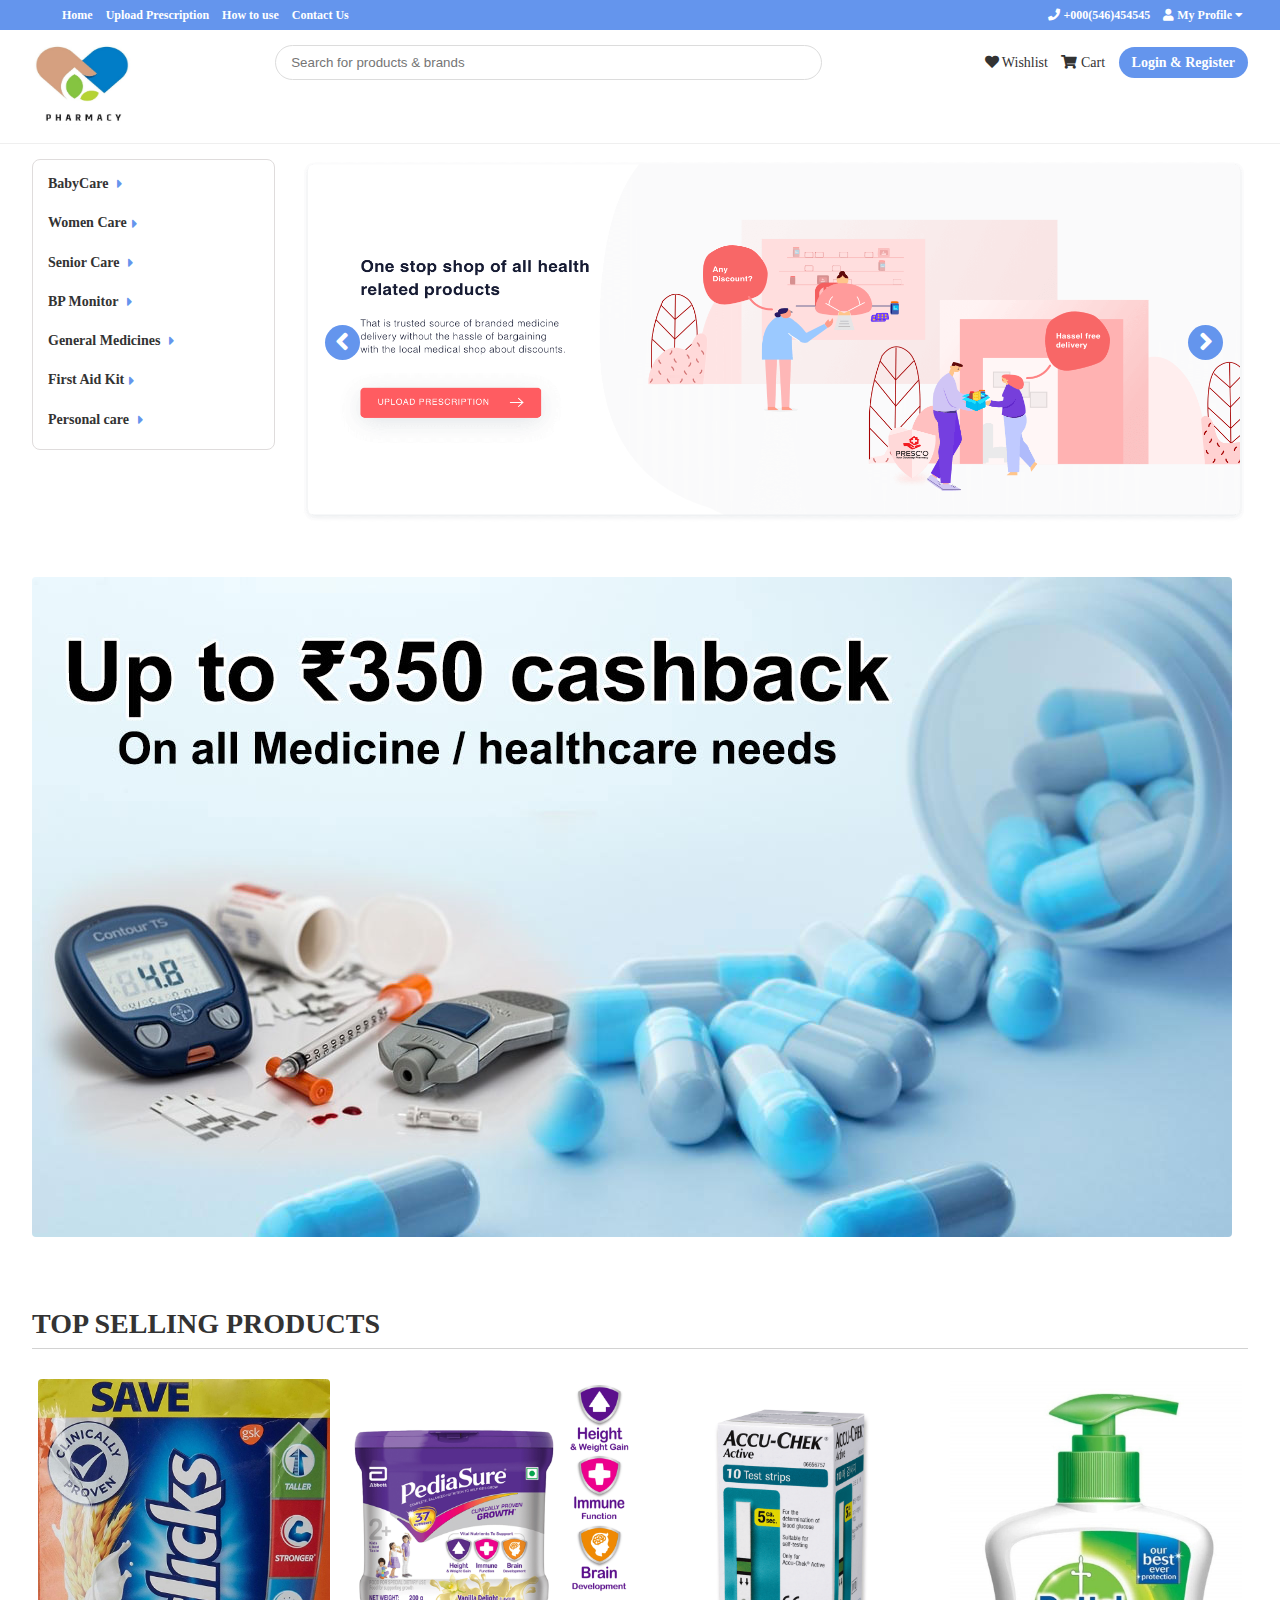
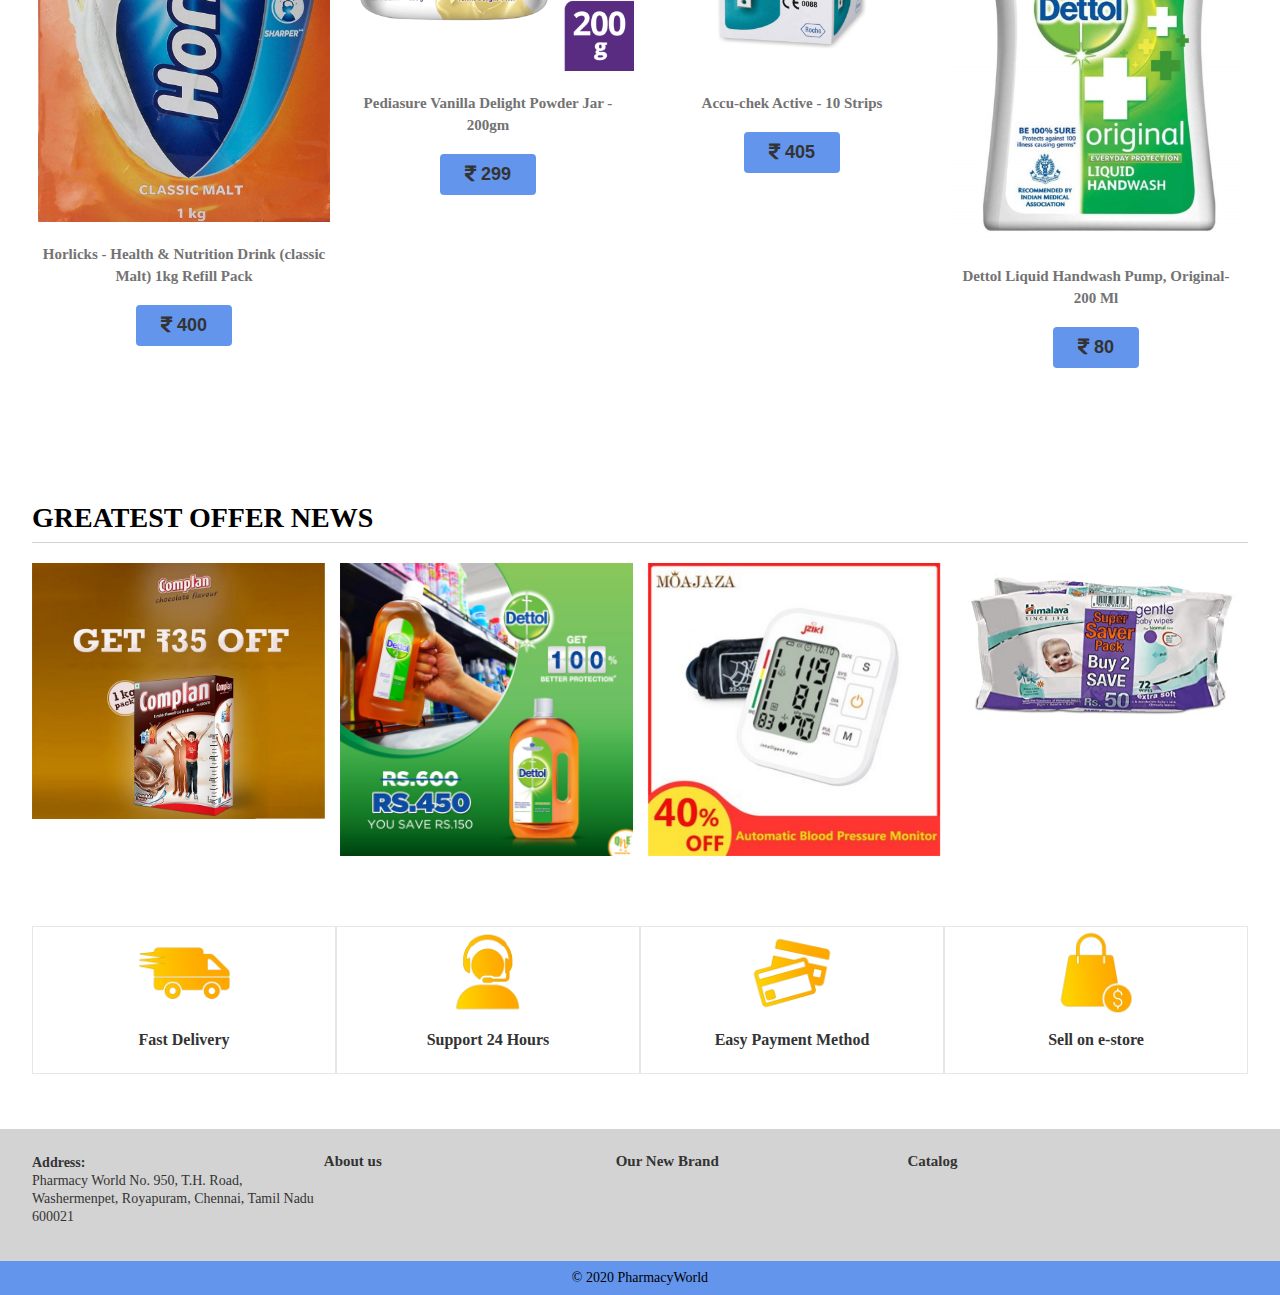
<file: index.html>
<!DOCTYPE html>
<html>
<head>
	<title>Online Pharmacy System</title>
	<!-- Font Awesome, Style -->
	<link rel="stylesheet" type="text/css" href="https://use.fontawesome.com/releases/v5.6.3/css/all.css">
	<link rel="stylesheet" type="text/css" href="css/style.css">
	<link rel="stylesheet" type="text/css" href="css/owl.carousel.min.css">
</head>
<body>
	<!-- Topbar Start -->
	<div class="topbar">
		<div class="container">

			<!-- Top Center -->
			<div class="topcenter">
				<ul>
					<li><a href="./index.html">Home</a></li>
					<li><a href="./upload.html">Upload Prescription</a></li>
					<li><a href="#">How to use</a></li>
					<li><a href="./contact.html">Contact Us</a></li>
				</ul>
			</div>

			<!-- Top Right -->
			<div class="topright">
				<ul>
					<li><a href="#"><i class="fas fa-phone"></i> +000(546)454545</a></li>
					<li><a href="#"><i class="fas fa-user"></i> My Profile <i class="fas fa-caret-down"></i></a>
						<ul class="myprofile-dropdown">
							<li><a href="#">My Order</a></li>
							<li><a href="#">My Wishlist</a></li>
						</ul>
					</li>
				</ul>
			</div>
		</div>
	</div>
	<!-- Topbar End -->

	
	<!-- Header Start -->
	<div class="header">
		<div class="container">
			<div class="logo">
				<img src="images/rsz_logo1.jpg" width="100" height="80">
			</div>
			<div class="searchbar">
				<form>
					<input type="search" class="searchField" placeholder="Search for products & brands">
				</form>
			</div>
			<div class="headerright">
				<ul>
					<li><a href="#"><i class="fas fa-heart"></i> Wishlist</a></li>
					<li><a href="#"><i class="fas fa-shopping-cart"></i> Cart</a></li>
					<li><a href="#" class="signBtn">Login & Register</a></li>
				</ul>
			</div>
		</div>
	</div>
	<!-- Header End -->

	
	<!-- Product Content Start -->
	<div class="productContent">
		<div class="container">
			<div class="productCategories">
				<ul>
					<li><a href="babycare.html">BabyCare <i class="fas fa-caret-right"></i></a>
					</li>
					<li><a href="womencare.html">Women Care<i class="fas fa-caret-right"></i></a>
					</li>
					<li><a href="seniorcare.html">Senior Care <i class="fas fa-caret-right"></i></a>
					</li>
					<li><a href="bp.html">BP Monitor <i class="fas fa-caret-right"></i></a></li>
					<li><a href="medicine.html">General Medicines <i class="fas fa-caret-right"></i></a></li>
					<li><a href="firstaid.html">First Aid Kit<i class="fas fa-caret-right"></i></a></h3>
					<li><a href="#">Personal care <i class="fas fa-caret-right"></i></a></li>
				</ul>
			</div>
		

			<!-- Slider Start -->
			<div class="productSlider">
				<div id="sliderShuffle" class="sliderInner">
					<img src="images/slider1.png" />
					<img src="images/slider2.jpg" />
					<img src="images/slider3.jpg" />
				</div>
				<div class="cycle-control">
					<span id="next"><i class="fas fa-angle-right"></i></span>
					<span id="prev"><i class="fas fa-angle-left"></i></span>
				</div>
			</div>
			<!-- Slider End -->
		</div>
	</div>
	<!-- Product Content End -->
	

	<!-- Banner Start -->
	<div class="banner">
		<div class="container">
			<img src="images/discount.jpg" alt="Banner">
		</div>
	</div>
	<!-- Banner End -->

	
	<!-- Product Area Start -->
	<div class="product-area">
		<div class="container">
			<h3>Top Selling Products</h3>

			<div class="col-3">
				<a href="#">
					<img src="images/horlicks-1.jpg" alt="">
					<div class="caption">
						<h4>Horlicks - Health & Nutrition Drink (classic Malt) 1kg Refill Pack</h4>
						<button class="price"><i class="fas fa-rupee-sign"></i> 400</button>
					</div>
					<button class="productViewBtn">Add to Cart</button>
				</a>
			</div>

			<div class="col-3">
				<a href="#">
					<img src="images/pediasure-1.png" alt="">
					<div class="caption">
						<h4>Pediasure Vanilla Delight Powder Jar - 200gm</h4>
						<button class="price"><i class="fas fa-rupee-sign"></i> 299</button>
					</div>
					<button class="productViewBtn">Add to Cart</button>
				</a>
			</div>

			<div class="col-3">
				<a href="#">
					<img src="images/sugarcheck-1.png" alt="">
					<div class="caption">
						<h4>Accu-chek Active - 10 Strips</h4>
						<button class="price"><i class="fas fa-rupee-sign"></i> 405</button>
					</div>
					<button class="productViewBtn">Add to Cart</button>
				</a>
			</div>

			<div class="col-3">
				<a href="#">
					<img src="images/dettolwash-1.jpg" alt="">
					<div class="caption">
						<h4>Dettol Liquid Handwash Pump, Original- 200 Ml</h4>
						<button class="price"><i class="fas fa-rupee-sign"></i> 80</button>
					</div>
					<button class="productViewBtn">Add to Cart</button>
				</a>
			</div>
			
		</div>
	</div>
	<!-- Product Area End -->
	<!-- Greatest Offer News Start -->
	<div class="news">
		<div class="container">
			<h3>Greatest Offer News</h3>
			<div class="owl-carousel">
				<div class="item"><img src="images/complan-disc.jpg"></div>
				<div class="item"><img src="images/dettol-discount.jpg"></div>
				<div class="item"><img src="images/bp-disc.jpg"></div>
				<div class="item"><img src="images/tissue-disc.jpg"></div>
			</div>
		</div>
	</div>
	<!-- Greatest Offer News End -->

	
	<!-- Support Section start-->
	<div class="support">
		<div class="container">
			<a href="#">
				<img src="images/icon1.png">
				<h5>Fast Delivery</h5>
			</a>
			<a href="#">
				<img src="images/icon2.png">
				<h5>Support 24 Hours</h5>
			</a>
			<a href="#">
				<img src="images/icon3.png">
				<h5>Easy Payment Method</h5>
			</a>
			<a href="#">
				<img src="images/icon4.png">
				<h5>Sell on e-store</h5>
			</a>
		</div>
	</div>
	<!-- Support Section end-->

	
	<!-- Footer Start -->
	<div class="footer">
		<div class="container">
			<div class="col-3">
				<p><big>Address:</big><br>Pharmacy World
					No. 950, T.H. Road, Washermenpet, Royapuram, Chennai, Tamil Nadu 600021</p>
			</div>
			<div class="col-3">
				<ul>
					<li><a href="#">About us</a></li>
				</ul>
			</div>
			<div class="col-3">
				<ul>
				<li><a href="#">Our New Brand</a></li>
				</ul>
			</div>
			<div class="col-3">
				<ul>
					<li><a href="#">Catalog</a></li>
				</ul>
			</div>
		</div>
	</div>
	<!-- Footer End -->

	
	<div class="copyright">
		<div class="container">
			<h5>&copy; 2020 PharmacyWorld </h5>
		</div>
	</div>

	
	<!-- Login Signup Form Start -->
	<div class="loginBox">
		<div class="closeBtn"><i class="fas fa-times"></i></div>
		<div class="loginForm">
			<h3>Login Form</h3>
			<form action="connect.php" method="POST">
				<input class="textField" type="text" placeholder="Username or Email" name="mail">
				<input class="textField" type="password" placeholder="Password" name="passwd">
				<input class="submitBtn" type="submit" value="Login">
			</form>
		</div>
		<div class="registerForm">
			<h3>Register Form</h3>
			<form action="create.php" method="POST">
				<input class="textField" type="text" placeholder="First Name" name="fname">
				<input class="textField" type="text" placeholder="Last Name" name="lname">
				<input class="textField" type="email" placeholder="Your Email" name="email">
				<input class="textField" type="password" placeholder="New Password" name="password">
				<input class="textField" type="password" placeholder="Confirm Password" name="confirmpassword">
				<input class="submitBtn" type="submit" value="Register">
			</form>
		</div>
	</div>
	<!-- Login Signup Form End -->

<!-- Jquery V.3.3.1 -->
<script src="js/jquery-3.3.1.min.js"></script>
<script src="js/jquery.cycle.js"></script>
<script src="js/owl.carousel.min.js"></script>
<script>
	$("#sliderShuffle").cycle({
		next: '#next',
		prev: '#prev'
	});
	
	$('.owl-carousel').owlCarousel({
		items:4,
		loop:true,
		margin:15,
		autoplay:true,
		autoplayTimeout:3000, //3 Second
		nav:true,
		responsiveClass:true,
		responsive:{
			0:{
				items:1,
				nav:true
			},
			600:{
				items:3,
				nav:true
			},
			1000:{
				items:4,
				nav:true
			}
		}

	});

	$(function(){
		$(".topbar ul li").click(function(){
			$(".topbar ul li").not(this).find("ul").slideUp();
			$(this).find("ul").slideToggle();
		});
		$(".topbar ul li ul li, productCategories ul li .megamenu").click(function(e){
			e.stopPropagation();	
		});
		$(".productCategories ul li").click(function(){
			$(".productCategories ul li").not(this).find(".megamenu").hide();
			$(this).find(".megamenu").toggle();
		});
		$(".signBtn").click(function(){
			$("body").css("overflow", "hidden");
			$(".loginBox").slideDown();
		});
		$(".closeBtn").click(function(){
			$("body").css("overflow", "visible");
			$(".loginBox").slideUp();
		});
		$(".productViewBtn").click(function(e){
			e.preventDefault();
			$("body").css("overflow", "hidden");
			$(".productViewBox").slideDown();
		});
		$(".productViewBox-closeBtn").click(function(){
			$("body").css("overflow", "visible");
			$(".productViewBox").slideUp();
		});
	});
</script>
</body>
</html>
</file>
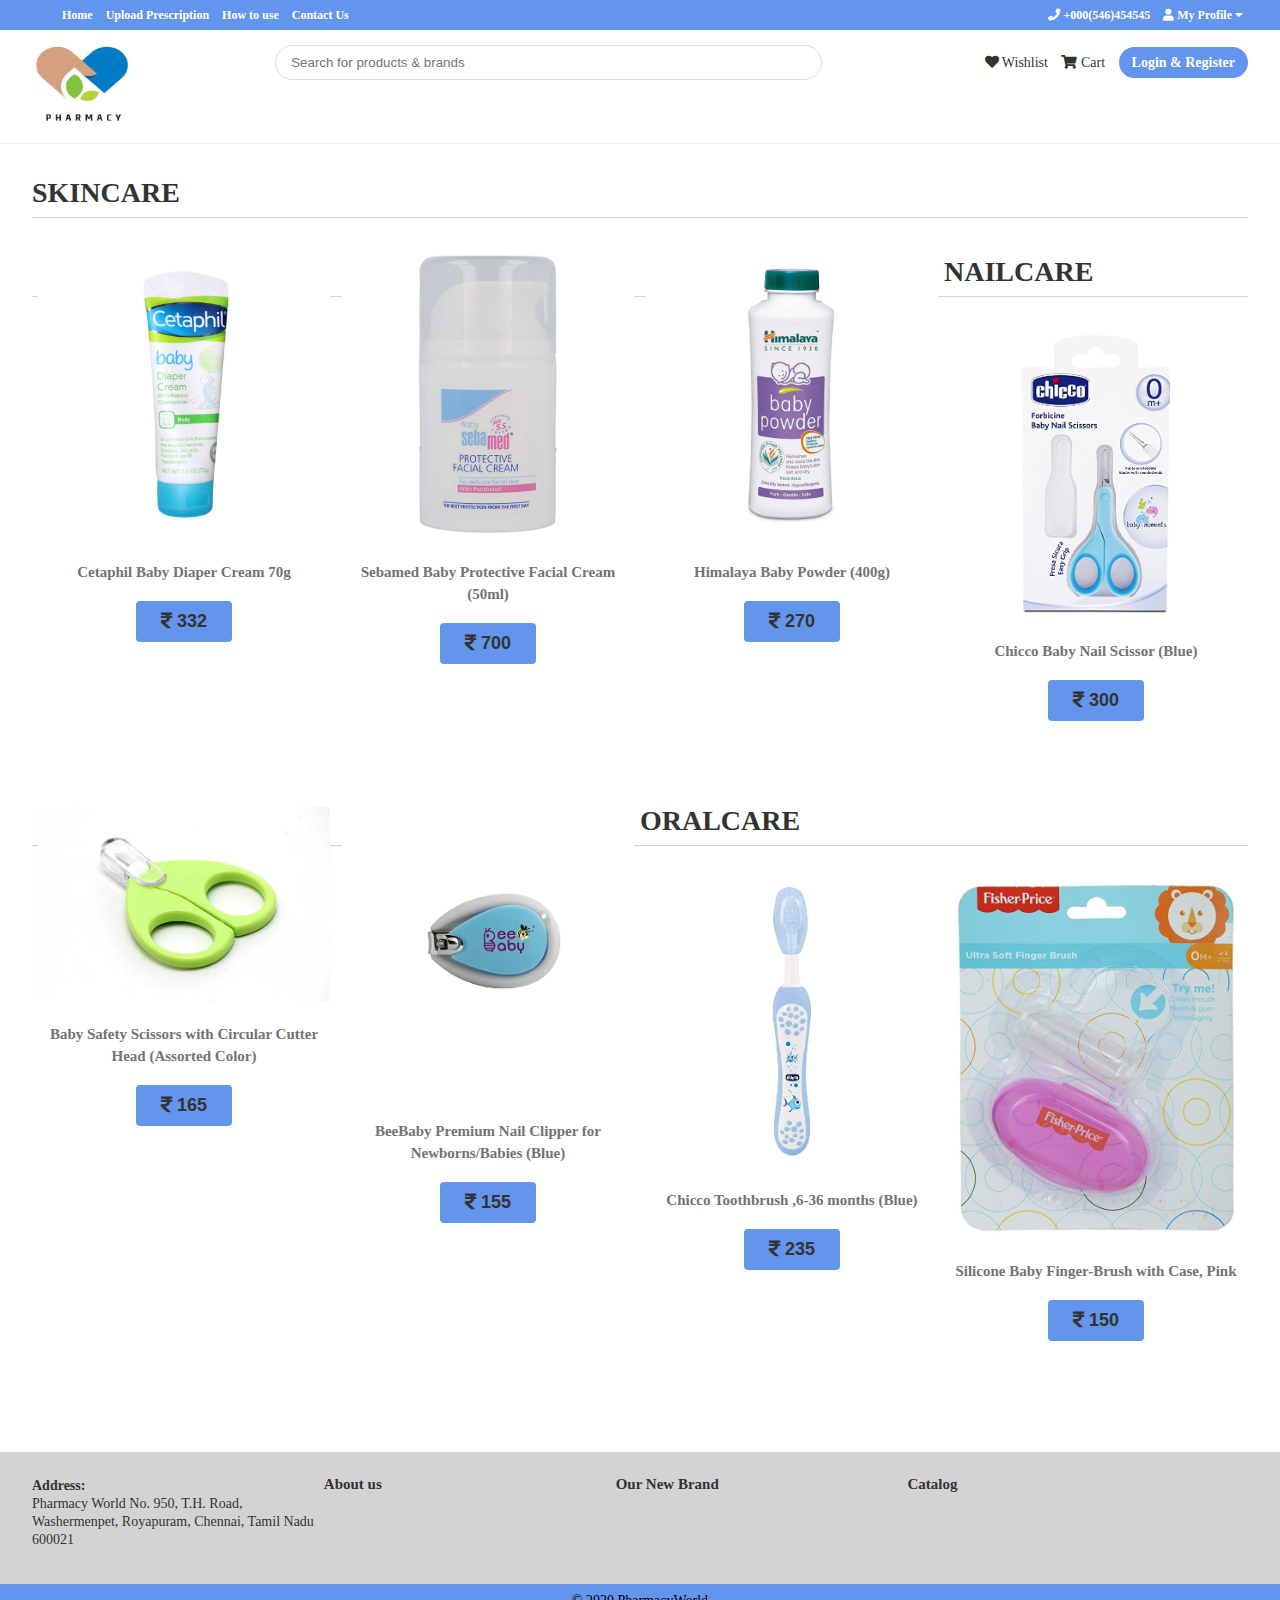
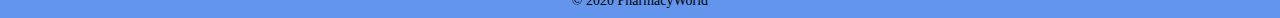
<file: babycare.html>
<!DOCTYPE html>
<html>
<head>
	<title>Online Pharmacy System</title>
	<!-- Font Awesome, Style -->
	<link rel="stylesheet" type="text/css" href="https://use.fontawesome.com/releases/v5.6.3/css/all.css">
	<link rel="stylesheet" type="text/css" href="css/style.css">
	<link rel="stylesheet" type="text/css" href="css/owl.carousel.min.css">
</head>
<body>
	<!-- Topbar Start -->
	<div class="topbar">
		<div class="container">

			<!-- Top Center -->
			<div class="topcenter">
				<ul>
					<li><a href="./index.html">Home</a></li>
					<li><a href="./upload.html">Upload Prescription</a></li>
					<li><a href="#">How to use</a></li>
					<li><a href="./contact.html">Contact Us</a></li>
				</ul>
			</div>

			<!-- Top Right -->
			<div class="topright">
				<ul>
					<li><a href="#"><i class="fas fa-phone"></i> +000(546)454545</a></li>
					<li><a href="#"><i class="fas fa-user"></i> My Profile <i class="fas fa-caret-down"></i></a>
						<ul class="myprofile-dropdown">
							<li><a href="#">My Order</a></li>
							<li><a href="#">My Wishlist</a></li>
						</ul>
					</li>
				</ul>
			</div>
		</div>
	</div>
    <!-- Topbar End -->
    
    <!-- Header Start -->
	<div class="header">
		<div class="container">
			<div class="logo">
				<img src="images/rsz_logo1.jpg" width="100" height="80">
			</div>
			<div class="searchbar">
				<form>
					<input type="search" class="searchField" placeholder="Search for products & brands">
				</form>
			</div>
			<div class="headerright">
				<ul>
					<li><a href="#"><i class="fas fa-heart"></i> Wishlist</a></li>
					<li><a href="#"><i class="fas fa-shopping-cart"></i> Cart</a></li>
					<li><a href="#" class="signBtn">Login & Register</a></li>
				</ul>
			</div>
		</div>
	</div>
	<!-- Header End -->

    <div class="product-area">
		<div class="container">
			<h3>Skincare</h3>

			<div class="col-3">
				<a href="#">
					<img src="images/babycream-1.jpg" alt="">
					<div class="caption">
						<h4>Cetaphil Baby Diaper Cream 70g</h4>
						<button class="price"><i class="fas fa-rupee-sign"></i> 332</button>
					</div>
					<button class="productViewBtn">Add to Cart</button>
				</a>
			</div>

			<div class="col-3">
				<a href="#">
					<img src="images/babyfacecream-1.jpg" alt="">
					<div class="caption">
						<h4>Sebamed Baby Protective Facial Cream (50ml)</h4>
						<button class="price"><i class="fas fa-rupee-sign"></i> 700</button>
					</div>
					<button class="productViewBtn">Add to Cart</button>
				</a>
            </div>
            <div class="col-3">
				<a href="#">
					<img src="images/babypowder-1.jpg" alt="">
					<div class="caption">
						<h4>Himalaya Baby Powder (400g) </h4>
						<button class="price"><i class="fas fa-rupee-sign"></i> 270</button>
					</div>
					<button class="productViewBtn">Add to Cart</button>
				</a>
			</div>
			
        </div>
        <div class="container">
			<h3>Nailcare</h3>

			<div class="col-3">
				<a href="#">
					<img src="images/nailscissor-1.jpg" alt="">
					<div class="caption">
						<h4>Chicco Baby Nail Scissor (Blue)</h4>
						<button class="price"><i class="fas fa-rupee-sign"></i> 300</button>
					</div>
					<button class="productViewBtn">Add to Cart</button>
				</a>
			</div>

			<div class="col-3">
				<a href="#">
					<img src="images/nailcutter-1.jpg" alt="">
					<div class="caption">
						<h4>Baby Safety Scissors with Circular Cutter Head (Assorted Color)</h4>
						<button class="price"><i class="fas fa-rupee-sign"></i> 165</button>
					</div>
					<button class="productViewBtn">Add to Cart</button>
				</a>
			</div>

			<div class="col-3">
				<a href="#">
					<img src="images/nailclip-1.jpg" alt="">
					<div class="caption">
						<h4>BeeBaby Premium Nail Clipper for Newborns/Babies (Blue)</h4>
						<button class="price"><i class="fas fa-rupee-sign"></i> 155</button>
					</div>
					<button class="productViewBtn">Add to Cart</button>
				</a>
			</div>
			
        </div>
        <div class="container">
			<h3>Oralcare</h3>

			<div class="col-3">
				<a href="#">
					<img src="images/babybrush-1.jpg" alt="">
					<div class="caption">
						<h4>Chicco Toothbrush ,6-36 months (Blue)</h4>
						<button class="price"><i class="fas fa-rupee-sign"></i> 235</button>
					</div>
					<button class="productViewBtn">Add to Cart</button>
				</a>
			</div>

			<div class="col-3">
				<a href="#">
					<img src="images/babyfingbrush-1.jpg" alt="">
					<div class="caption">
						<h4>Silicone Baby Finger-Brush with Case, Pink</h4>
						<button class="price"><i class="fas fa-rupee-sign"></i> 150</button>
					</div>
					<button class="productViewBtn">Add to Cart</button>
				</a>
			</div>
		</div>
    </div>
    
    <div class="footer">
		<div class="container">
			<div class="col-3">
				<p><big>Address:</big><br>Pharmacy World
					No. 950, T.H. Road, Washermenpet, Royapuram, Chennai, Tamil Nadu 600021</p>
			</div>
			<div class="col-3">
				<ul>
					<li><a href="#">About us</a></li>
				</ul>
			</div>
			<div class="col-3">
				<ul>
				<li><a href="#">Our New Brand</a></li>
				</ul>
			</div>
			<div class="col-3">
				<ul>
					<li><a href="#">Catalog</a></li>
				</ul>
			</div>
		</div>
	</div>
	<!-- Footer End -->

	
	<div class="copyright">
		<div class="container">
			<h5>&copy; 2020 PharmacyWorld </h5>
		</div>
	</div>

	
	<!-- Login Signup Form Start -->
	<div class="loginBox">
		<div class="closeBtn"><i class="fas fa-times"></i></div>
		<div class="loginForm">
			<h3>Login Form</h3>
			<form action="connect.php" method="POST">
				<input class="textField" type="text" placeholder="Username or Email" name="mail">
				<input class="textField" type="password" placeholder="Password" name="passwd">
				<input class="submitBtn" type="submit" value="Login">
			</form>
		</div>
		<div class="registerForm">
			<h3>Register Form</h3>
			<form action="create.php" method="POST">
				<input class="textField" type="text" placeholder="First Name" name="fname">
				<input class="textField" type="text" placeholder="Last Name" name="lname">
				<input class="textField" type="email" placeholder="Your Email" name="email">
				<input class="textField" type="password" placeholder="New Password" name="password">
				<input class="textField" type="password" placeholder="Confirm Password" name="confirmpassword">
				<input class="submitBtn" type="submit" value="Register">
			</form>
		</div>
	</div>
    <!-- Login Signup Form End -->
	
<script src="js/jquery-3.3.1.min.js"></script>
<script src="js/jquery.cycle.js"></script>
<script src="js/owl.carousel.min.js"></script>
    <script>
        $(function(){
            $(".topbar ul li").click(function(){
                $(".topbar ul li").not(this).find("ul").slideUp();
                $(this).find("ul").slideToggle();
            });
            $(".topbar ul li ul li, productCategories ul li .megamenu").click(function(e){
                e.stopPropagation();	
            });
            $(".productCategories ul li").click(function(){
                $(".productCategories ul li").not(this).find(".megamenu").hide();
                $(this).find(".megamenu").toggle();
            });
            $(".signBtn").click(function(){
                $("body").css("overflow", "hidden");
                $(".loginBox").slideDown();
            });
            $(".closeBtn").click(function(){
                $("body").css("overflow", "visible");
                $(".loginBox").slideUp();
            });
        });
    </script>
</body>
</html>
</file>
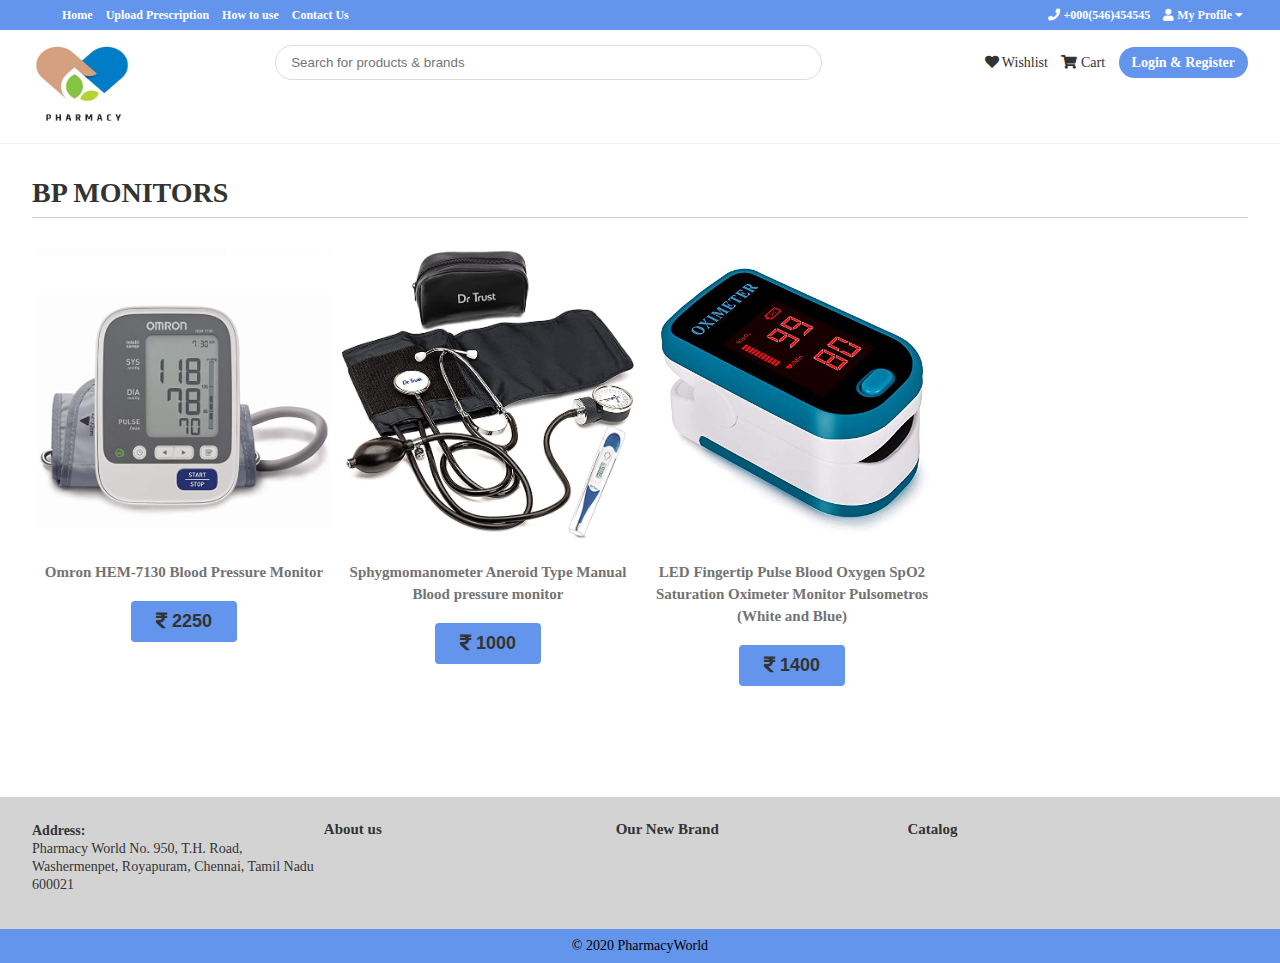
<file: bp.html>
<!DOCTYPE html>
<html>
<head>
	<title>Online Pharmacy System</title>
	<!-- Font Awesome, Style -->
	<link rel="stylesheet" type="text/css" href="https://use.fontawesome.com/releases/v5.6.3/css/all.css">
	<link rel="stylesheet" type="text/css" href="css/style.css">
	<link rel="stylesheet" type="text/css" href="css/owl.carousel.min.css">
</head>
<body>
	<!-- Topbar Start -->
	<div class="topbar">
		<div class="container">

			<!-- Top Center -->
			<div class="topcenter">
				<ul>
					<li><a href="./index.html">Home</a></li>
					<li><a href="./upload.html">Upload Prescription</a></li>
					<li><a href="#">How to use</a></li>
					<li><a href="./contact.html">Contact Us</a></li>
				</ul>
			</div>

			<!-- Top Right -->
			<div class="topright">
				<ul>
					<li><a href="#"><i class="fas fa-phone"></i> +000(546)454545</a></li>
					<li><a href="#"><i class="fas fa-user"></i> My Profile <i class="fas fa-caret-down"></i></a>
						<ul class="myprofile-dropdown">
							<li><a href="#">My Order</a></li>
							<li><a href="#">My Wishlist</a></li>
						</ul>
					</li>
				</ul>
			</div>
		</div>
	</div>
    <!-- Topbar End -->
    
    <!-- Header Start -->
	<div class="header">
		<div class="container">
			<div class="logo">
				<img src="images/rsz_logo1.jpg" width="100" height="80">
			</div>
			<div class="searchbar">
				<form>
					<input type="search" class="searchField" placeholder="Search for products & brands">
				</form>
			</div>
			<div class="headerright">
				<ul>
					<li><a href="#"><i class="fas fa-heart"></i> Wishlist</a></li>
					<li><a href="#"><i class="fas fa-shopping-cart"></i> Cart</a></li>
					<li><a href="#" class="signBtn">Login & Register</a></li>
				</ul>
			</div>
		</div>
	</div>
	<!-- Header End -->

    <div class="product-area">
		<div class="container">
			<h3>BP Monitors</h3>

			<div class="col-3">
				<a href="#">
					<img src="images/bp-1.jpg" alt="">
					<div class="caption">
						<h4>Omron HEM-7130 Blood Pressure Monitor</h4>
						<button class="price"><i class="fas fa-rupee-sign"></i> 2250</button>
					</div>
					<button class="productViewBtn">Add to Cart</button>
				</a>
			</div>

			<div class="col-3">
				<a href="#">
					<img src="images/bp-2.jpg" alt="">
					<div class="caption">
						<h4>Sphygmomanometer Aneroid Type Manual Blood pressure monitor </h4>
						<button class="price"><i class="fas fa-rupee-sign"></i> 1000</button>
					</div>
					<button class="productViewBtn">Add to Cart</button>
				</a>
            </div>
            <div class="col-3">
				<a href="#">
					<img src="images/bp-3.jpg" alt="">
					<div class="caption">
						<h4>LED Fingertip Pulse Blood Oxygen SpO2 Saturation Oximeter Monitor Pulsometros (White and Blue) </h4>
						<button class="price"><i class="fas fa-rupee-sign"></i> 1400</button>
					</div>
					<button class="productViewBtn">Add to Cart</button>
				</a>
			</div>
			
        </div>
        
    </div>
    
    <div class="footer">
		<div class="container">
			<div class="col-3">
				<p><big>Address:</big><br>Pharmacy World
					No. 950, T.H. Road, Washermenpet, Royapuram, Chennai, Tamil Nadu 600021</p>
			</div>
			<div class="col-3">
				<ul>
					<li><a href="#">About us</a></li>
				</ul>
			</div>
			<div class="col-3">
				<ul>
				<li><a href="#">Our New Brand</a></li>
				</ul>
			</div>
			<div class="col-3">
				<ul>
					<li><a href="#">Catalog</a></li>
				</ul>
			</div>
		</div>
	</div>
	<!-- Footer End -->

	
	<div class="copyright">
		<div class="container">
			<h5>&copy; 2020 PharmacyWorld </h5>
		</div>
	</div>

	
	<!-- Login Signup Form Start -->
	<div class="loginBox">
		<div class="closeBtn"><i class="fas fa-times"></i></div>
		<div class="loginForm">
			<h3>Login Form</h3>
			<form action="connect.php" method="POST">
				<input class="textField" type="text" placeholder="Username or Email" name="mail">
				<input class="textField" type="password" placeholder="Password" name="passwd">
				<input class="submitBtn" type="submit" value="Login">
			</form>
		</div>
		<div class="registerForm">
			<h3>Register Form</h3>
			<form action="create.php" method="POST">
				<input class="textField" type="text" placeholder="First Name" name="fname">
				<input class="textField" type="text" placeholder="Last Name" name="lname">
				<input class="textField" type="email" placeholder="Your Email" name="email">
				<input class="textField" type="password" placeholder="New Password" name="password">
				<input class="textField" type="password" placeholder="Confirm Password" name="confirmpassword">
				<input class="submitBtn" type="submit" value="Register">
			</form>
		</div>
	</div>
    <!-- Login Signup Form End -->
	
<script src="js/jquery-3.3.1.min.js"></script>
<script src="js/jquery.cycle.js"></script>
<script src="js/owl.carousel.min.js"></script>
    <script>
        $(function(){
            $(".topbar ul li").click(function(){
                $(".topbar ul li").not(this).find("ul").slideUp();
                $(this).find("ul").slideToggle();
            });
            $(".topbar ul li ul li, productCategories ul li .megamenu").click(function(e){
                e.stopPropagation();	
            });
            $(".productCategories ul li").click(function(){
                $(".productCategories ul li").not(this).find(".megamenu").hide();
                $(this).find(".megamenu").toggle();
            });
            $(".signBtn").click(function(){
                $("body").css("overflow", "hidden");
                $(".loginBox").slideDown();
            });
            $(".closeBtn").click(function(){
                $("body").css("overflow", "visible");
                $(".loginBox").slideUp();
            });
        });
    </script>
</body>
</html>
</file>
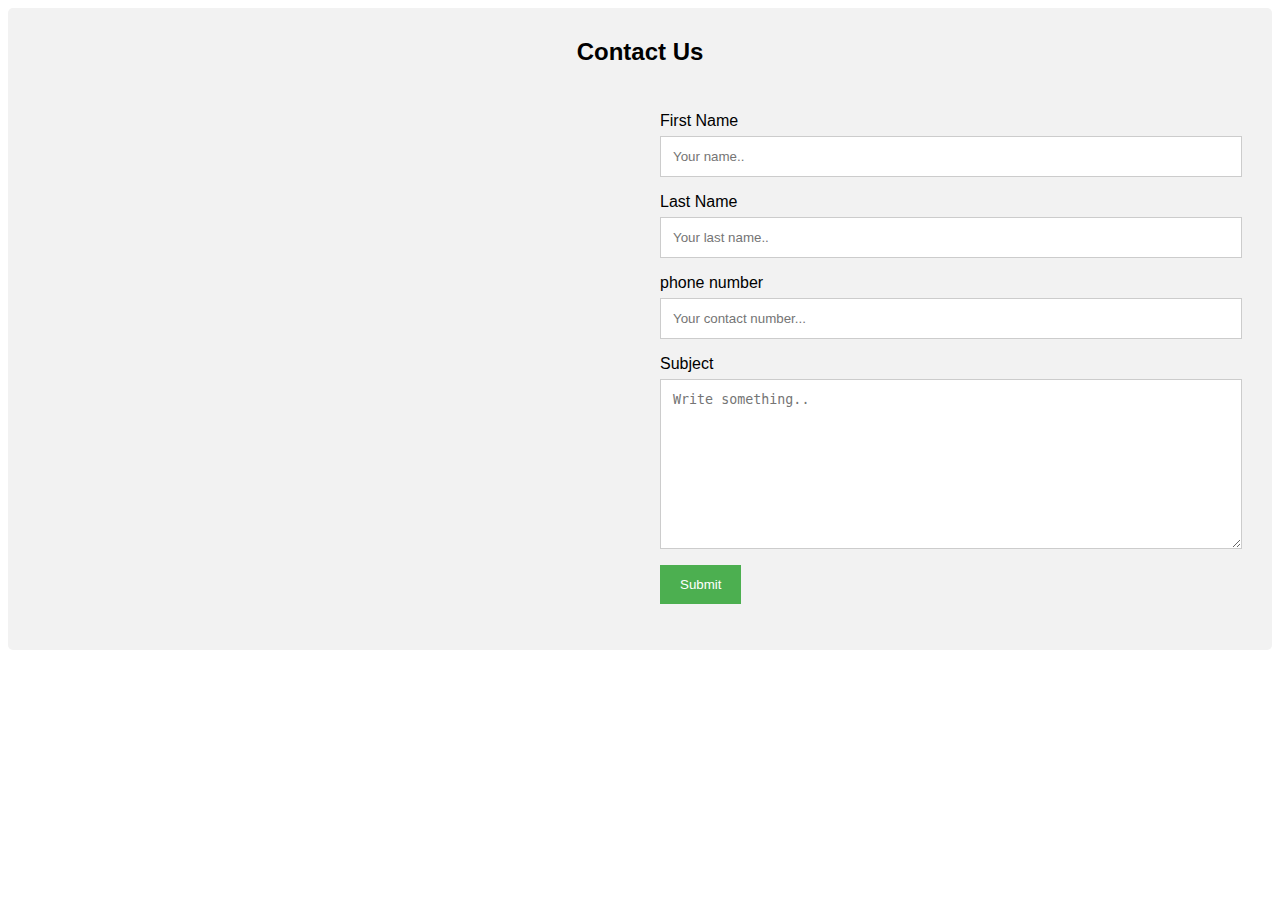
<file: contact.html>
<html>
<head><title>Online Pharmacy System</title>
<style>
body {
  font-family: Arial, Helvetica, sans-serif;
}

* {
  box-sizing: border-box;
}

/* Style inputs */
input[type=text], select, textarea {
  width: 100%;
  padding: 12px;
  border: 1px solid #ccc;
  margin-top: 6px;
  margin-bottom: 16px;
  resize: vertical;
}

input[type=submit] {
  background-color: #4CAF50;
  color: white;
  padding: 12px 20px;
  border: none;
  cursor: pointer;
}

input[type=submit]:hover {
  background-color: #45a049;
}

/* Style the container/contact section */
.container {
  border-radius: 5px;
  background-color: #f2f2f2;
  padding: 10px;
}

/* Create two columns that float next to eachother */
.column {
  float: left;
  width: 50%;
  margin-top: 6px;
  padding: 20px;
}

/* Clear floats after the columns */
.row:after {
  content: "";
  display: table;
  clear: both;
}

/* Responsive layout - when the screen is less than 600px wide, make the two columns stack on top of each other instead of next to each other */
@media screen and (max-width: 600px) {
  .column, input[type=submit] {
    width: 100%;
    margin-top: 0;
  }
}
</style>
</head>
<body>
<div class="container">
  <div style="text-align:center">
    <h2>Contact Us</h2>
  </div>
  <div class="row">
    <div class="column">
      <iframe src="https://www.google.com/maps/embed?pb=!1m18!1m12!1m3!1d15542.804373414347!2d80.2818192262452!3d13.118112580371932!2m3!1f0!2f0!3f0!3m2!1i1024!2i768!4f13.1!3m3!1m2!1s0x0%3A0xe902c5c367f463d2!2sPharmacy%20World!5e0!3m2!1sen!2sin!4v1582126797749!5m2!1sen!2sin" width="600" height="450" frameborder="0" style="border:0;" allowfullscreen=""></iframe>
    </div>
    <div class="column">
      <form action="contactform.php" method="POST">
        <label for="fname">First Name</label>
        <input type="text" id="fname" name="firstname" placeholder="Your name..">
        <label for="lname">Last Name</label>
        <input type="text" id="lname" name="lastname" placeholder="Your last name..">
        <label for="phone">phone number</label>
        <input type="text" id="phonenumb" name="phonenum" placeholder="Your contact number...">
        <label for="subject">Subject</label>
        <textarea id="subject" name="subject" placeholder="Write something.." style="height:170px"></textarea>
        <input type="submit" value="Submit">
      </form>
    </div>
  </div>
</div>

</body>
</html>
</file>
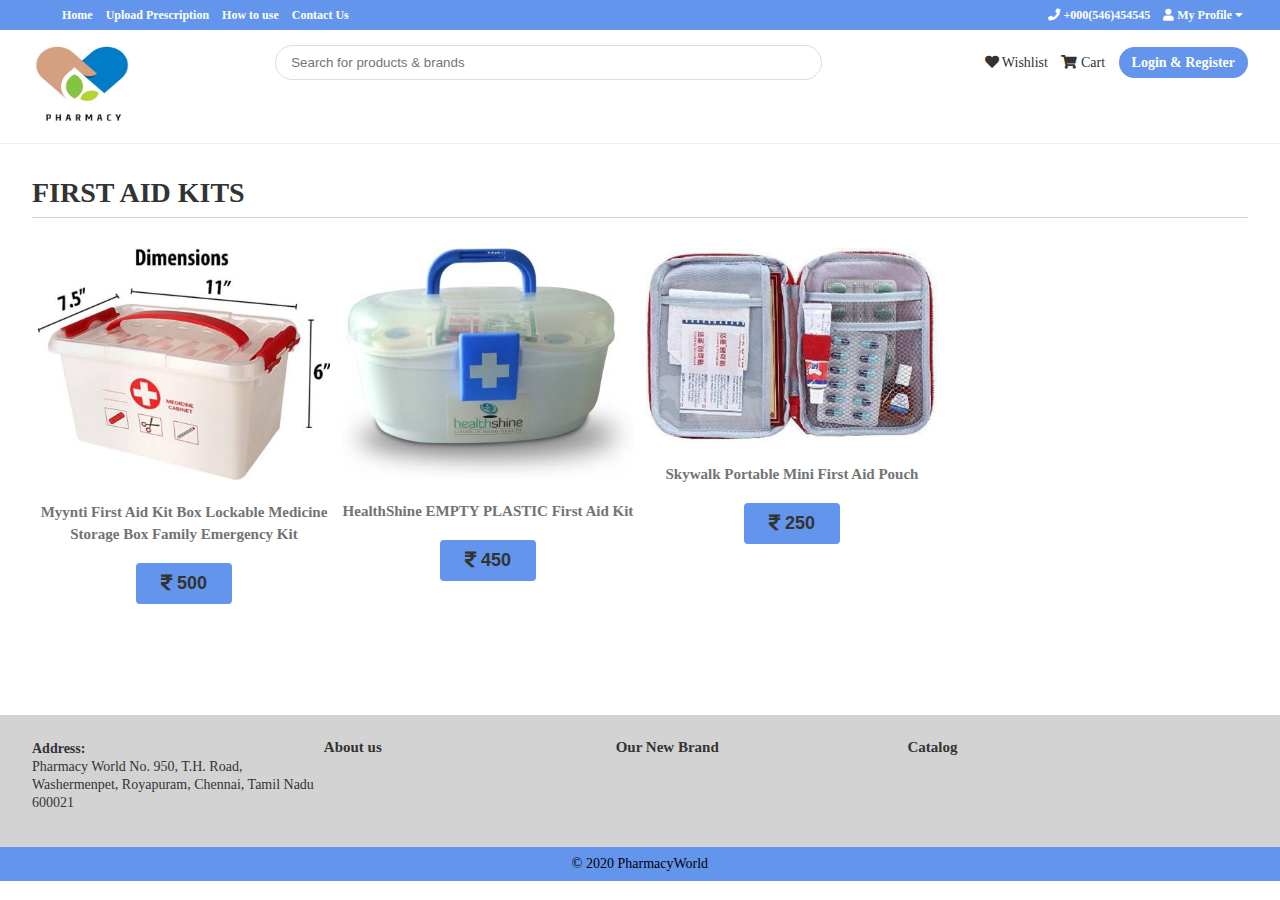
<file: firstaid.html>
<!DOCTYPE html>
<html>
<head>
	<title>Online Pharmacy System</title>
	<!-- Font Awesome, Style -->
	<link rel="stylesheet" type="text/css" href="https://use.fontawesome.com/releases/v5.6.3/css/all.css">
	<link rel="stylesheet" type="text/css" href="css/style.css">
	<link rel="stylesheet" type="text/css" href="css/owl.carousel.min.css">
</head>
<body>
	<!-- Topbar Start -->
	<div class="topbar">
		<div class="container">

			<!-- Top Center -->
			<div class="topcenter">
				<ul>
					<li><a href="./index.html">Home</a></li>
					<li><a href="./upload.html">Upload Prescription</a></li>
					<li><a href="#">How to use</a></li>
					<li><a href="./contact.html">Contact Us</a></li>
				</ul>
			</div>

			<!-- Top Right -->
			<div class="topright">
				<ul>
					<li><a href="#"><i class="fas fa-phone"></i> +000(546)454545</a></li>
					<li><a href="#"><i class="fas fa-user"></i> My Profile <i class="fas fa-caret-down"></i></a>
						<ul class="myprofile-dropdown">
							<li><a href="#">My Order</a></li>
							<li><a href="#">My Wishlist</a></li>
						</ul>
					</li>
				</ul>
			</div>
		</div>
	</div>
    <!-- Topbar End -->
    
    <!-- Header Start -->
	<div class="header">
		<div class="container">
			<div class="logo">
				<img src="images/rsz_logo1.jpg" width="100" height="80">
			</div>
			<div class="searchbar">
				<form>
					<input type="search" class="searchField" placeholder="Search for products & brands">
				</form>
			</div>
			<div class="headerright">
				<ul>
					<li><a href="#"><i class="fas fa-heart"></i> Wishlist</a></li>
					<li><a href="#"><i class="fas fa-shopping-cart"></i> Cart</a></li>
					<li><a href="#" class="signBtn">Login & Register</a></li>
				</ul>
			</div>
		</div>
	</div>
	<!-- Header End -->

    <div class="product-area">
		<div class="container">
			<h3>First Aid Kits</h3>

			<div class="col-3">
				<a href="#">
					<img src="images/firstaid-1.jpeg" alt="">
					<div class="caption">
						<h4>Myynti First Aid Kit Box Lockable Medicine Storage Box Family Emergency Kit </h4>
						<button class="price"><i class="fas fa-rupee-sign"></i> 500</button>
					</div>
					<button class="productViewBtn">Add to Cart</button>
				</a>
			</div>

			<div class="col-3">
				<a href="#">
					<img src="images/firstaid-2.jpeg" alt="">
					<div class="caption">
						<h4>HealthShine EMPTY PLASTIC First Aid Kit </h4>
						<button class="price"><i class="fas fa-rupee-sign"></i> 450</button>
					</div>
					<button class="productViewBtn">Add to Cart</button>
				</a>
            </div>
            <div class="col-3">
				<a href="#">
					<img src="images/firstaid-3.jpeg" alt="">
					<div class="caption">
						<h4>Skywalk Portable Mini First Aid Pouch </h4>
						<button class="price"><i class="fas fa-rupee-sign"></i> 250</button>
					</div>
					<button class="productViewBtn">Add to Cart</button>
				</a>
			</div>
			
        </div>
        
    </div>
    
    <div class="footer">
		<div class="container">
			<div class="col-3">
				<p><big>Address:</big><br>Pharmacy World
					No. 950, T.H. Road, Washermenpet, Royapuram, Chennai, Tamil Nadu 600021</p>
			</div>
			<div class="col-3">
				<ul>
					<li><a href="#">About us</a></li>
				</ul>
			</div>
			<div class="col-3">
				<ul>
				<li><a href="#">Our New Brand</a></li>
				</ul>
			</div>
			<div class="col-3">
				<ul>
					<li><a href="#">Catalog</a></li>
				</ul>
			</div>
		</div>
	</div>
	<!-- Footer End -->

	
	<div class="copyright">
		<div class="container">
			<h5>&copy; 2020 PharmacyWorld </h5>
		</div>
	</div>

	
	<!-- Login Signup Form Start -->
	<div class="loginBox">
		<div class="closeBtn"><i class="fas fa-times"></i></div>
		<div class="loginForm">
			<h3>Login Form</h3>
			<form action="connect.php" method="POST">
				<input class="textField" type="text" placeholder="Username or Email" name="mail">
				<input class="textField" type="password" placeholder="Password" name="passwd">
				<input class="submitBtn" type="submit" value="Login">
			</form>
		</div>
		<div class="registerForm">
			<h3>Register Form</h3>
			<form action="create.php" method="POST">
				<input class="textField" type="text" placeholder="First Name" name="fname">
				<input class="textField" type="text" placeholder="Last Name" name="lname">
				<input class="textField" type="email" placeholder="Your Email" name="email">
				<input class="textField" type="password" placeholder="New Password" name="password">
				<input class="textField" type="password" placeholder="Confirm Password" name="confirmpassword">
				<input class="submitBtn" type="submit" value="Register">
			</form>
		</div>
	</div>
    <!-- Login Signup Form End -->
	
<script src="js/jquery-3.3.1.min.js"></script>
<script src="js/jquery.cycle.js"></script>
<script src="js/owl.carousel.min.js"></script>
    <script>
        $(function(){
            $(".topbar ul li").click(function(){
                $(".topbar ul li").not(this).find("ul").slideUp();
                $(this).find("ul").slideToggle();
            });
            $(".topbar ul li ul li, productCategories ul li .megamenu").click(function(e){
                e.stopPropagation();	
            });
            $(".productCategories ul li").click(function(){
                $(".productCategories ul li").not(this).find(".megamenu").hide();
                $(this).find(".megamenu").toggle();
            });
            $(".signBtn").click(function(){
                $("body").css("overflow", "hidden");
                $(".loginBox").slideDown();
            });
            $(".closeBtn").click(function(){
                $("body").css("overflow", "visible");
                $(".loginBox").slideUp();
            });
        });
    </script>
</body>
</html>
</file>
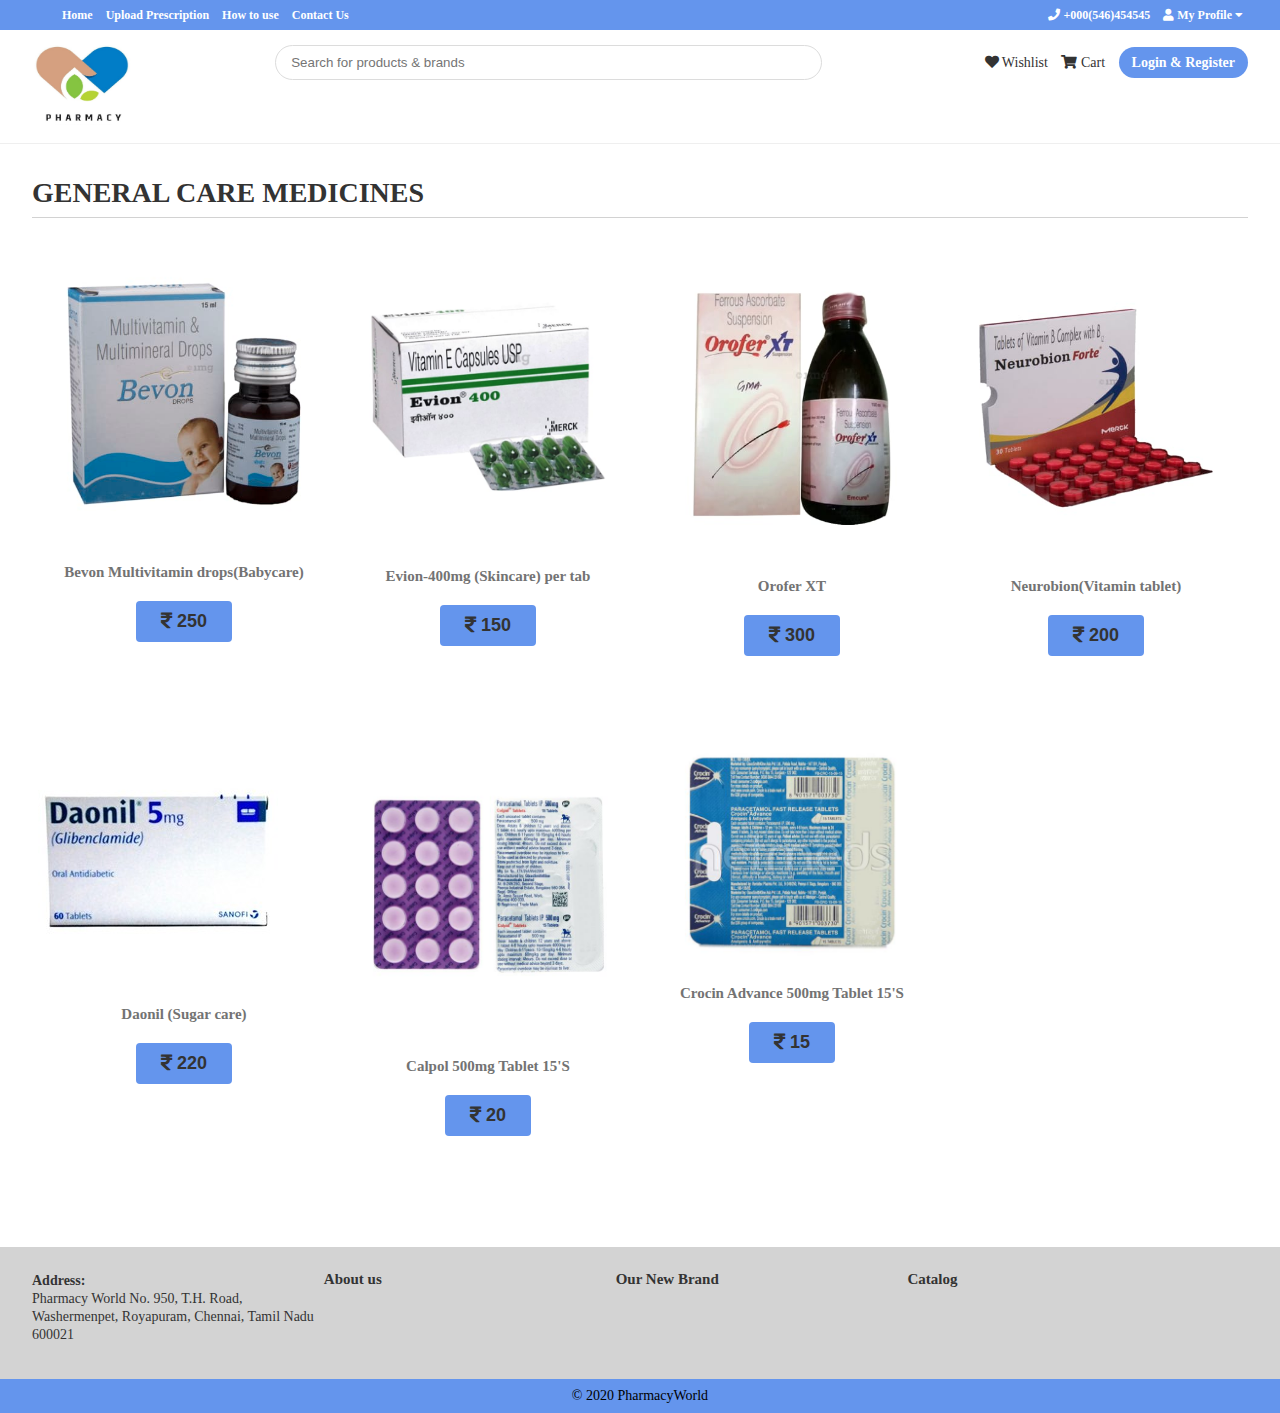
<file: medicine.html>
<!DOCTYPE html>
<html>
<head>
	<title>Online Pharmacy System</title>
	<!-- Font Awesome, Style -->
	<link rel="stylesheet" type="text/css" href="https://use.fontawesome.com/releases/v5.6.3/css/all.css">
	<link rel="stylesheet" type="text/css" href="css/style.css">
	<link rel="stylesheet" type="text/css" href="css/owl.carousel.min.css">
</head>
<body>
	<!-- Topbar Start -->
	<div class="topbar">
		<div class="container">

			<!-- Top Center -->
			<div class="topcenter">
				<ul>
					<li><a href="./index.html">Home</a></li>
					<li><a href="./upload.html">Upload Prescription</a></li>
					<li><a href="#">How to use</a></li>
					<li><a href="./contact.html">Contact Us</a></li>
				</ul>
			</div>

			<!-- Top Right -->
			<div class="topright">
				<ul>
					<li><a href="#"><i class="fas fa-phone"></i> +000(546)454545</a></li>
					<li><a href="#"><i class="fas fa-user"></i> My Profile <i class="fas fa-caret-down"></i></a>
						<ul class="myprofile-dropdown">
							<li><a href="#">My Order</a></li>
							<li><a href="#">My Wishlist</a></li>
						</ul>
					</li>
				</ul>
			</div>
		</div>
	</div>
    <!-- Topbar End -->
    
    <!-- Header Start -->
	<div class="header">
		<div class="container">
			<div class="logo">
				<img src="images/rsz_logo1.jpg" width="100" height="80">
			</div>
			<div class="searchbar">
				<form>
					<input type="search" class="searchField" placeholder="Search for products & brands">
				</form>
			</div>
			<div class="headerright">
				<ul>
					<li><a href="#"><i class="fas fa-heart"></i> Wishlist</a></li>
					<li><a href="#"><i class="fas fa-shopping-cart"></i> Cart</a></li>
					<li><a href="#" class="signBtn">Login & Register</a></li>
				</ul>
			</div>
		</div>
	</div>
	<!-- Header End -->

    <div class="product-area">
		<div class="container">
			<h3>General care Medicines</h3>

			<div class="col-3">
				<a href="#">
					<img src="images/bevon.jpg" alt="">
					<div class="caption">
						<h4>Bevon Multivitamin drops(Babycare) </h4>
						<button class="price"><i class="fas fa-rupee-sign"></i> 250</button>
					</div>
					<button class="productViewBtn">Add to Cart</button>
				</a>
			</div>

			<div class="col-3">
				<a href="#">
					<img src="images/evion.jpg" alt="">
					<div class="caption">
						<h4>Evion-400mg (Skincare) per tab</h4>
						<button class="price"><i class="fas fa-rupee-sign"></i> 150</button>
					</div>
					<button class="productViewBtn">Add to Cart</button>
				</a>
            </div>
            <br>
			<div class="col-3">
				<a href="#">
					<img src="images/orofer.jpg" alt="">
					<div class="caption">
						<h4>Orofer XT</h4>
						<button class="price"><i class="fas fa-rupee-sign"></i> 300</button>
					</div>
					<button class="productViewBtn">Add to Cart</button>
				</a>
            </div>
            <div class="col-3">
				<a href="#">
					<img src="images/neuro.jpg" alt="">
					<div class="caption">
						<h4>Neurobion(Vitamin tablet)</h4>
						<button class="price"><i class="fas fa-rupee-sign"></i> 200</button>
					</div>
					<button class="productViewBtn">Add to Cart</button>
                </a>

            </div>
            <div class="col-3">
				<a href="#">
					<img src="images/daonil.jpg" alt="">
					<div class="caption">
						<h4>Daonil (Sugar care)</h4>
						<button class="price"><i class="fas fa-rupee-sign"></i> 220</button>
					</div>
					<button class="productViewBtn">Add to Cart</button>
				</a>
            </div>
            
            <div class="col-3">
				<a href="#">
					<img src="images/calpol.jpg" alt="">
					<div class="caption">
						<h4>Calpol 500mg Tablet 15'S</h4>
						<button class="price"><i class="fas fa-rupee-sign"></i> 20</button>
					</div>
					<button class="productViewBtn">Add to Cart</button>
				</a>
            </div>
            <div class="col-3">
				<a href="#">
					<img src="images/crocin.jpg" alt="">
					<div class="caption">
						<h4>Crocin Advance 500mg Tablet 15'S</h4>
						<button class="price"><i class="fas fa-rupee-sign"></i> 15</button>
					</div>
					<button class="productViewBtn">Add to Cart</button>
				</a>
			</div>
        </div>
        
    </div>
    
    <div class="footer">
		<div class="container">
			<div class="col-3">
				<p><big>Address:</big><br>Pharmacy World
					No. 950, T.H. Road, Washermenpet, Royapuram, Chennai, Tamil Nadu 600021</p>
			</div>
			<div class="col-3">
				<ul>
					<li><a href="#">About us</a></li>
				</ul>
			</div>
			<div class="col-3">
				<ul>
				<li><a href="#">Our New Brand</a></li>
				</ul>
			</div>
			<div class="col-3">
				<ul>
					<li><a href="#">Catalog</a></li>
				</ul>
			</div>
		</div>
	</div>
	<!-- Footer End -->

	
	<div class="copyright">
		<div class="container">
			<h5>&copy; 2020 PharmacyWorld </h5>
		</div>
	</div>

	
	<!-- Login Signup Form Start -->
	<div class="loginBox">
		<div class="closeBtn"><i class="fas fa-times"></i></div>
		<div class="loginForm">
			<h3>Login Form</h3>
			<form action="connect.php" method="POST">
				<input class="textField" type="text" placeholder="Username or Email" name="mail">
				<input class="textField" type="password" placeholder="Password" name="passwd">
				<input class="submitBtn" type="submit" value="Login">
			</form>
		</div>
		<div class="registerForm">
			<h3>Register Form</h3>
			<form action="create.php" method="POST">
				<input class="textField" type="text" placeholder="First Name" name="fname">
				<input class="textField" type="text" placeholder="Last Name" name="lname">
				<input class="textField" type="email" placeholder="Your Email" name="email">
				<input class="textField" type="password" placeholder="New Password" name="password">
				<input class="textField" type="password" placeholder="Confirm Password" name="confirmpassword">
				<input class="submitBtn" type="submit" value="Register">
			</form>
		</div>
	</div>
    <!-- Login Signup Form End -->
	
<script src="js/jquery-3.3.1.min.js"></script>
<script src="js/jquery.cycle.js"></script>
<script src="js/owl.carousel.min.js"></script>
    <script>
        $(function(){
            $(".topbar ul li").click(function(){
                $(".topbar ul li").not(this).find("ul").slideUp();
                $(this).find("ul").slideToggle();
            });
            $(".topbar ul li ul li, productCategories ul li .megamenu").click(function(e){
                e.stopPropagation();	
            });
            $(".productCategories ul li").click(function(){
                $(".productCategories ul li").not(this).find(".megamenu").hide();
                $(this).find(".megamenu").toggle();
            });
            $(".signBtn").click(function(){
                $("body").css("overflow", "hidden");
                $(".loginBox").slideDown();
            });
            $(".closeBtn").click(function(){
                $("body").css("overflow", "visible");
                $(".loginBox").slideUp();
            });
        });
    </script>
</body>
</html>
</file>
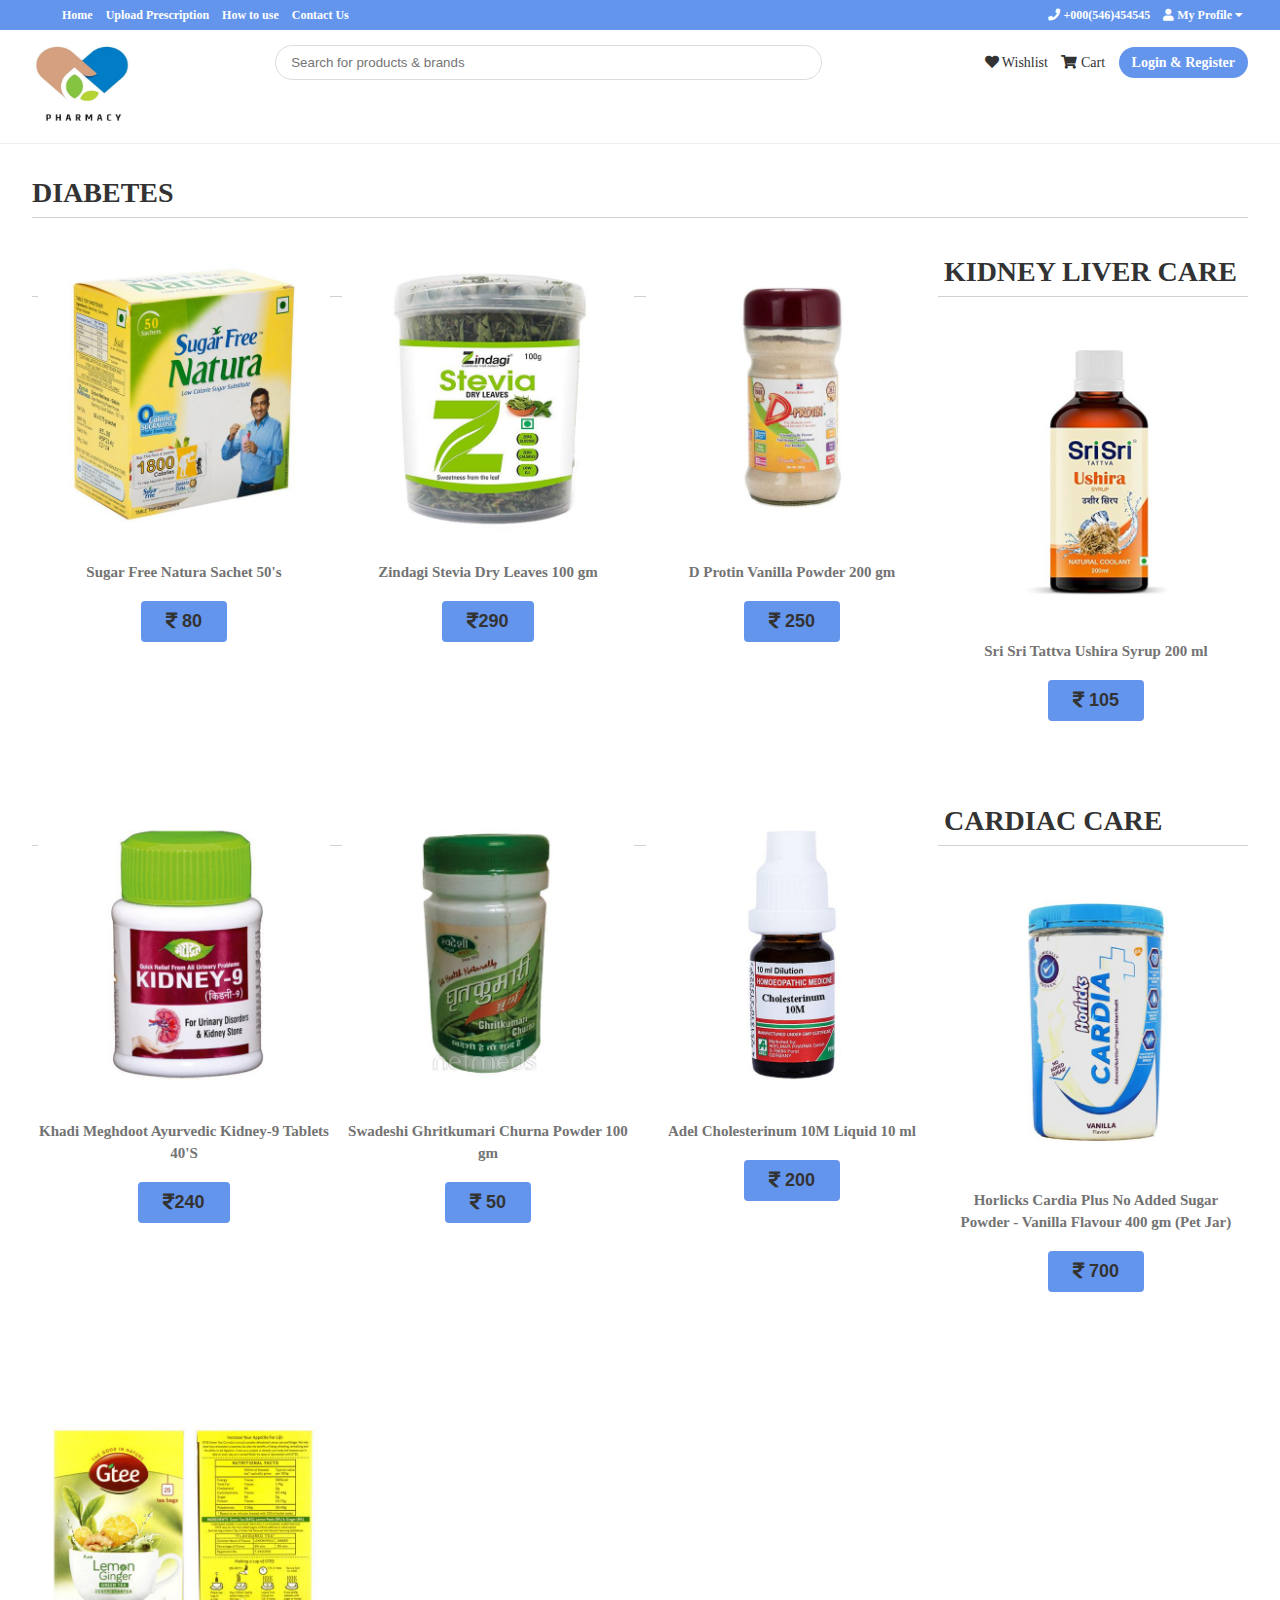
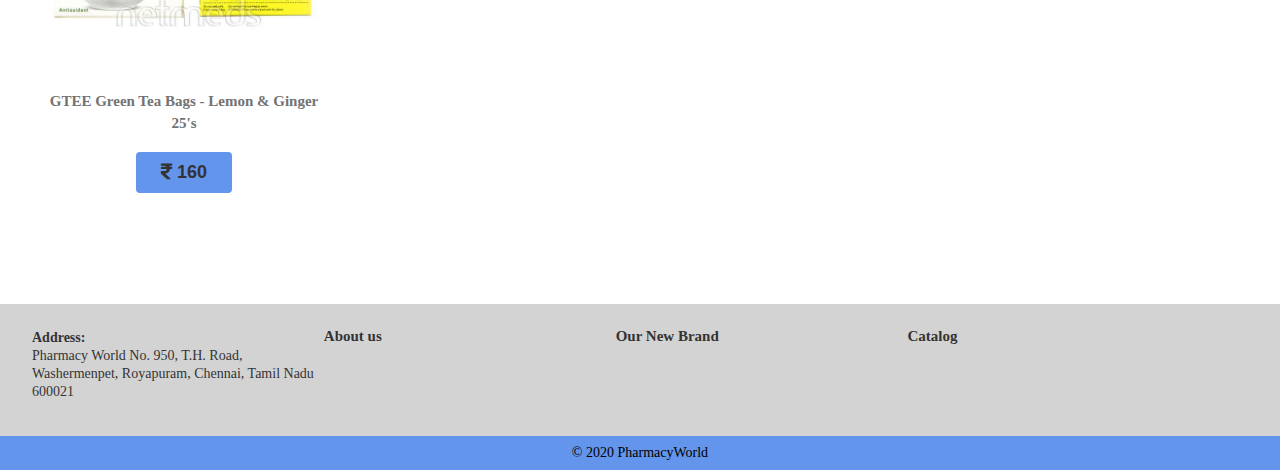
<file: seniorcare.html>
<!DOCTYPE html>
<html>
<head>
	<title>Online Pharmacy System</title>
	<!-- Font Awesome, Style -->
	<link rel="stylesheet" type="text/css" href="https://use.fontawesome.com/releases/v5.6.3/css/all.css">
	<link rel="stylesheet" type="text/css" href="css/style.css">
	<link rel="stylesheet" type="text/css" href="css/owl.carousel.min.css">
</head>
<body>
	<!-- Topbar Start -->
	<div class="topbar">
		<div class="container">

			<!-- Top Center -->
			<div class="topcenter">
				<ul>
					<li><a href="./index.html">Home</a></li>
					<li><a href="./upload.html">Upload Prescription</a></li>
					<li><a href="#">How to use</a></li>
					<li><a href="./contact.html">Contact Us</a></li>
				</ul>
			</div>

			<!-- Top Right -->
			<div class="topright">
				<ul>
					<li><a href="#"><i class="fas fa-phone"></i> +000(546)454545</a></li>
					<li><a href="#"><i class="fas fa-user"></i> My Profile <i class="fas fa-caret-down"></i></a>
						<ul class="myprofile-dropdown">
							<li><a href="#">My Order</a></li>
							<li><a href="#">My Wishlist</a></li>
						</ul>
					</li>
				</ul>
			</div>
		</div>
	</div>
    <!-- Topbar End -->
    
    <!-- Header Start -->
	<div class="header">
		<div class="container">
			<div class="logo">
				<img src="images/rsz_logo1.jpg" width="100" height="80">
			</div>
			<div class="searchbar">
				<form>
					<input type="search" class="searchField" placeholder="Search for products & brands">
				</form>
			</div>
			<div class="headerright">
				<ul>
					<li><a href="#"><i class="fas fa-heart"></i> Wishlist</a></li>
					<li><a href="#"><i class="fas fa-shopping-cart"></i> Cart</a></li>
					<li><a href="#" class="signBtn">Login & Register</a></li>
				</ul>
			</div>
		</div>
	</div>
	<!-- Header End -->

    <div class="product-area">
        <div class="container">
			<h3>Diabetes</h3>

			<div class="col-3">
				<a href="#">
					<img src="images/diabetes-1.jpg" alt="">
					<div class="caption">
						<h4>Sugar Free Natura Sachet 50's</h4>
						<button class="price"><i class="fas fa-rupee-sign"></i> 80</button>
					</div>
					<button class="productViewBtn">Add to Cart</button>
				</a>
			</div>

			<div class="col-3">
				<a href="#">
					<img src="images/diabetes-2.jpg" alt="">
					<div class="caption">
						<h4>Zindagi Stevia Dry Leaves 100 gm</h4>
						<button class="price"><i class="fas fa-rupee-sign"></i>290</button>
					</div>
					<button class="productViewBtn">Add to Cart</button>
				</a>
			</div>

			<div class="col-3">
				<a href="#">
					<img src="images/diabetes-3.jpg" alt="">
					<div class="caption">
						<h4>D Protin Vanilla Powder 200 gm</h4>
						<button class="price"><i class="fas fa-rupee-sign"></i> 250</button>
					</div>
					<button class="productViewBtn">Add to Cart</button>
				</a>
			</div>
			
        </div>


        <div class="container">
			<h3>Kidney Liver Care</h3>

			<div class="col-3">
				<a href="#">
					<img src="images/kidney-1.jpg" alt="">
					<div class="caption">
						<h4>Sri Sri Tattva Ushira Syrup 200 ml</h4>
						<button class="price"><i class="fas fa-rupee-sign"></i> 105</button>
					</div>
					<button class="productViewBtn">Add to Cart</button>
				</a>
			</div>

			<div class="col-3">
				<a href="#">
					<img src="images/kidney-2.jpg" alt="">
					<div class="caption">
						<h4>Khadi Meghdoot Ayurvedic Kidney-9 Tablets 40'S</h4>
						<button class="price"><i class="fas fa-rupee-sign"></i>240</button>
					</div>
					<button class="productViewBtn">Add to Cart</button>
				</a>
			</div>

			<div class="col-3">
				<a href="#">
					<img src="images/liver-1.jpg" alt="">
					<div class="caption">
						<h4>Swadeshi Ghritkumari Churna Powder 100 gm</h4>
						<button class="price"><i class="fas fa-rupee-sign"></i> 50</button>
					</div>
					<button class="productViewBtn">Add to Cart</button>
				</a>
            </div>
            <div class="col-3">
				<a href="#">
					<img src="images/liver-2.jpg" alt="">
					<div class="caption">
						<h4>Adel Cholesterinum 10M Liquid 10 ml</h4>
						<button class="price"><i class="fas fa-rupee-sign"></i> 200</button>
					</div>
					<button class="productViewBtn">Add to Cart</button>
				</a>
			</div>
			
        </div>



        <div class="container">
			<h3>Cardiac care</h3>

			<div class="col-3">
				<a href="#">
					<img src="images/cardiac-1.jpg" alt="">
					<div class="caption">
						<h4>Horlicks Cardia Plus No Added Sugar Powder - Vanilla Flavour 400 gm (Pet Jar)</h4>
						<button class="price"><i class="fas fa-rupee-sign"></i> 700</button>
					</div>
					<button class="productViewBtn">Add to Cart</button>
				</a>
			</div>

			<div class="col-3">
				<a href="#">
					<img src="images/cardiac-2.jpg" alt="">
					<div class="caption">
						<h4>GTEE Green Tea Bags - Lemon & Ginger 25's</h4>
						<button class="price"><i class="fas fa-rupee-sign"></i> 160</button>
					</div>
					<button class="productViewBtn">Add to Cart</button>
				</a>
			</div>
		</div>
    </div>
    
    <div class="footer">
		<div class="container">
			<div class="col-3">
				<p><big>Address:</big><br>Pharmacy World
					No. 950, T.H. Road, Washermenpet, Royapuram, Chennai, Tamil Nadu 600021</p>
			</div>
			<div class="col-3">
				<ul>
					<li><a href="#">About us</a></li>
				</ul>
			</div>
			<div class="col-3">
				<ul>
				<li><a href="#">Our New Brand</a></li>
				</ul>
			</div>
			<div class="col-3">
				<ul>
					<li><a href="#">Catalog</a></li>
				</ul>
			</div>
		</div>
	</div>
	<!-- Footer End -->

	
	<div class="copyright">
		<div class="container">
			<h5>&copy; 2020 PharmacyWorld </h5>
		</div>
	</div>

	
	<!-- Login Signup Form Start -->
	<div class="loginBox">
		<div class="closeBtn"><i class="fas fa-times"></i></div>
		<div class="loginForm">
			<h3>Login Form</h3>
			<form action="connect.php" method="POST">
				<input class="textField" type="text" placeholder="Username or Email" name="mail">
				<input class="textField" type="password" placeholder="Password" name="passwd">
				<input class="submitBtn" type="submit" value="Login">
			</form>
		</div>
		<div class="registerForm">
			<h3>Register Form</h3>
			<form action="create.php" method="POST">
				<input class="textField" type="text" placeholder="First Name" name="fname">
				<input class="textField" type="text" placeholder="Last Name" name="lname">
				<input class="textField" type="email" placeholder="Your Email" name="email">
				<input class="textField" type="password" placeholder="New Password" name="password">
				<input class="textField" type="password" placeholder="Confirm Password" name="confirmpassword">
				<input class="submitBtn" type="submit" value="Register">
			</form>
		</div>
	</div>
    <!-- Login Signup Form End -->
	
<script src="js/jquery-3.3.1.min.js"></script>
<script src="js/jquery.cycle.js"></script>
<script src="js/owl.carousel.min.js"></script>
    <script>
        $(function(){
            $(".topbar ul li").click(function(){
                $(".topbar ul li").not(this).find("ul").slideUp();
                $(this).find("ul").slideToggle();
            });
            $(".topbar ul li ul li, productCategories ul li .megamenu").click(function(e){
                e.stopPropagation();	
            });
            $(".productCategories ul li").click(function(){
                $(".productCategories ul li").not(this).find(".megamenu").hide();
                $(this).find(".megamenu").toggle();
            });
            $(".signBtn").click(function(){
                $("body").css("overflow", "hidden");
                $(".loginBox").slideDown();
            });
            $(".closeBtn").click(function(){
                $("body").css("overflow", "visible");
                $(".loginBox").slideUp();
            });
        });
    </script>
</body>
</html>
</file>
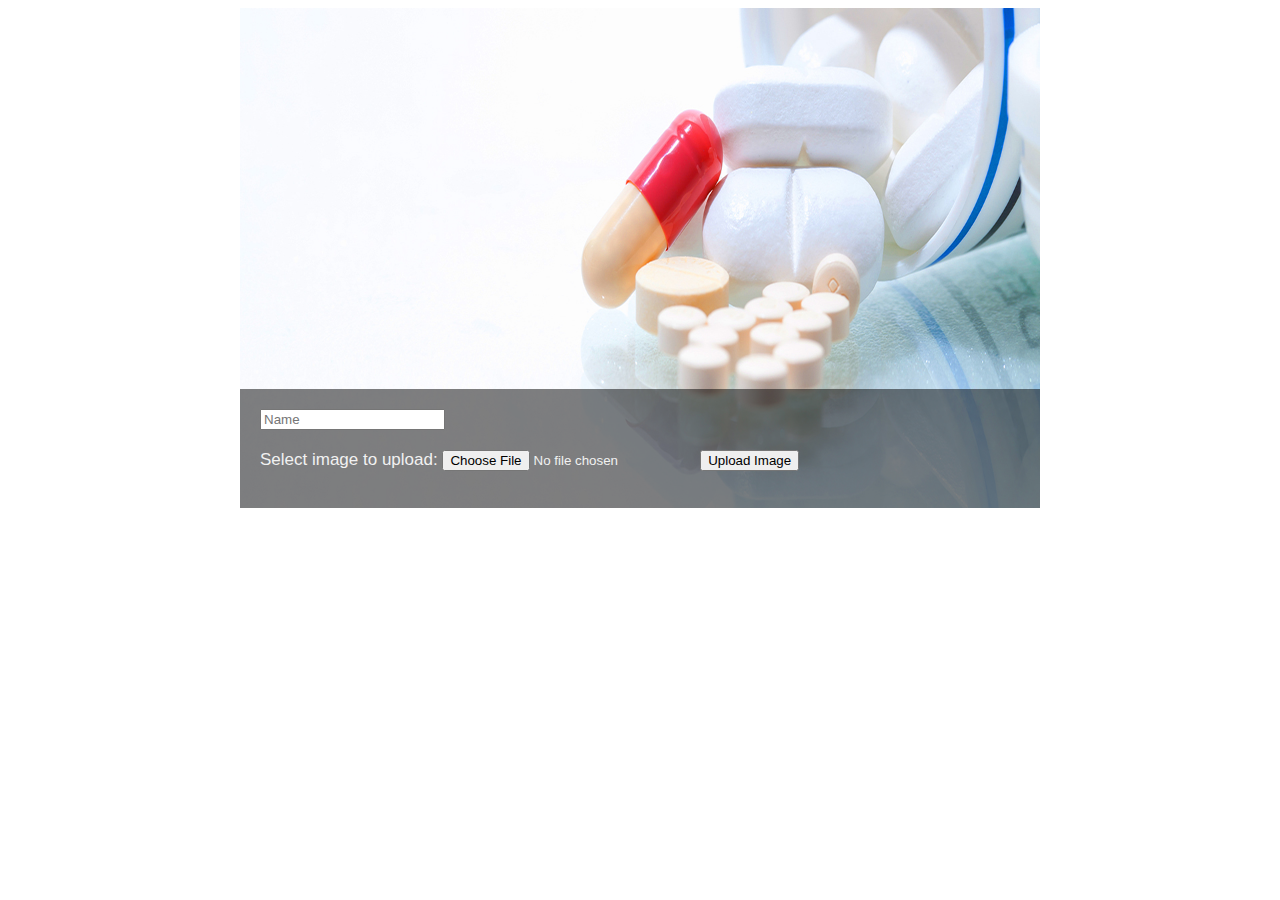
<file: upload.html>
<html>
<head><title>Online Pharmacy System</title>
<style>
* {
  box-sizing: border-box;
}

body {
  font-family: Arial;
  font-size: 17px;
}

.container {
  position: relative;
  max-width: 800px;
  margin: 0 auto;
}

.container img {vertical-align: middle;}

.container .content {
  position: absolute;
  bottom: 0;
  background: rgb(0, 0, 0); /* Fallback color */
  background: rgba(0, 0, 0, 0.5); /* Black background with 0.5 opacity */
  color: #f1f1f1;
  width: 100%;
  padding: 20px;
}
</style>
</head>
<body>
<div class="container">
  <img src="./images/pills.jpg" alt="pill" width="800" height="500">
  <div class="content">
    <form action="uploadpress.php" method="POST" enctype="multipart/form-data">
      <input type="text" class="textfield" placeholder="Name" required="">
      <br>
      <br>
      Select image to upload:
      <input type="file" name="file" id="fileToUpload">
      <input type="submit" value="Upload Image" name="submit">
    </form>
  </div>
</div>

</body>
</html>
</file>
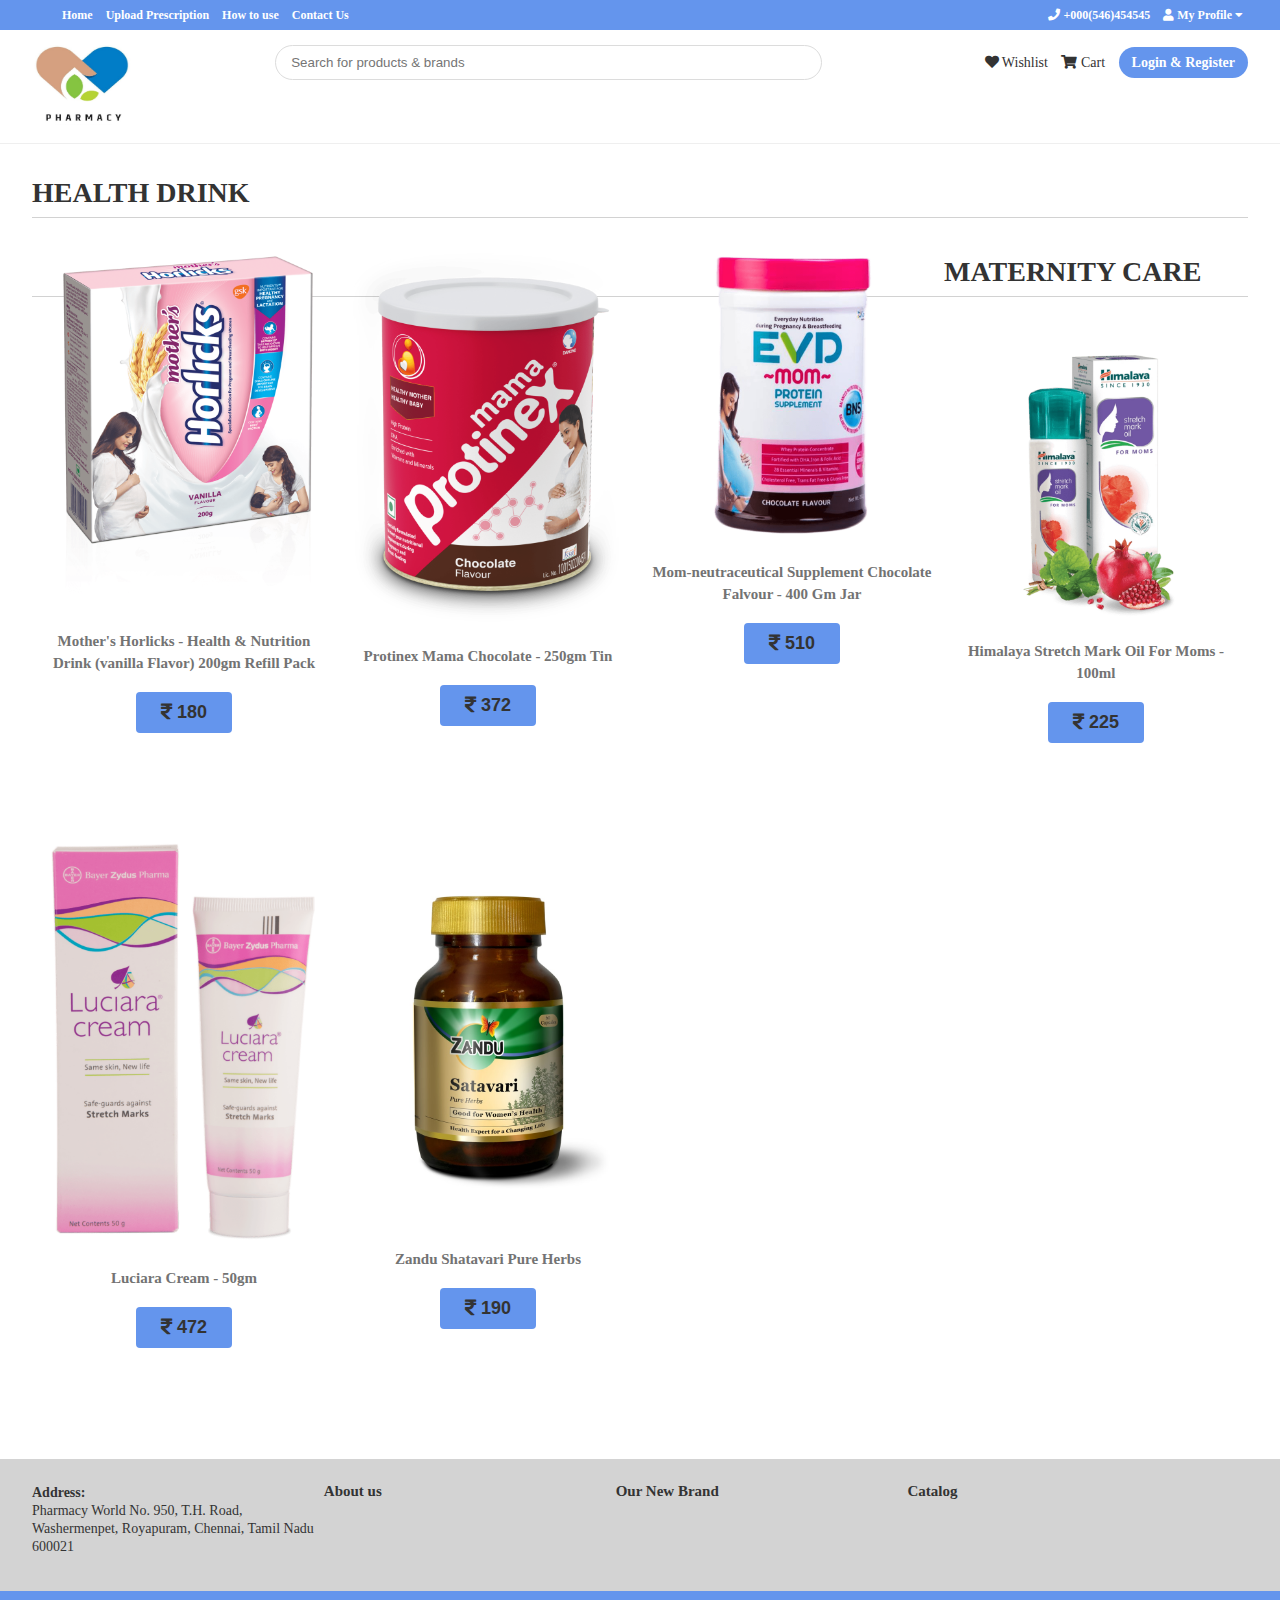
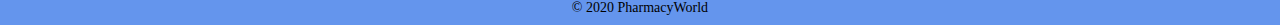
<file: womencare.html>
<!DOCTYPE html>
<html>
<head>
	<title>Online Pharmacy System</title>
	<!-- Font Awesome, Style -->
	<link rel="stylesheet" type="text/css" href="https://use.fontawesome.com/releases/v5.6.3/css/all.css">
	<link rel="stylesheet" type="text/css" href="css/style.css">
	<link rel="stylesheet" type="text/css" href="css/owl.carousel.min.css">
</head>
<body>
	<!-- Topbar Start -->
	<div class="topbar">
		<div class="container">

			<!-- Top Center -->
			<div class="topcenter">
				<ul>
					<li><a href="./index.html">Home</a></li>
					<li><a href="./upload.html">Upload Prescription</a></li>
					<li><a href="#">How to use</a></li>
					<li><a href="./contact.html">Contact Us</a></li>
				</ul>
			</div>

			<!-- Top Right -->
			<div class="topright">
				<ul>
					<li><a href="#"><i class="fas fa-phone"></i> +000(546)454545</a></li>
					<li><a href="#"><i class="fas fa-user"></i> My Profile <i class="fas fa-caret-down"></i></a>
						<ul class="myprofile-dropdown">
							<li><a href="#">My Order</a></li>
							<li><a href="#">My Wishlist</a></li>
						</ul>
					</li>
				</ul>
			</div>
		</div>
	</div>
    <!-- Topbar End -->
    
    <!-- Header Start -->
	<div class="header">
		<div class="container">
			<div class="logo">
				<img src="images/rsz_logo1.jpg" width="100" height="80">
			</div>
			<div class="searchbar">
				<form>
					<input type="search" class="searchField" placeholder="Search for products & brands">
				</form>
			</div>
			<div class="headerright">
				<ul>
					<li><a href="#"><i class="fas fa-heart"></i> Wishlist</a></li>
					<li><a href="#"><i class="fas fa-shopping-cart"></i> Cart</a></li>
					<li><a href="#" class="signBtn">Login & Register</a></li>
				</ul>
			</div>
		</div>
	</div>
	<!-- Header End -->

    <div class="product-area">
		<div class="container">
			<h3>Health Drink</h3>

			<div class="col-3">
				<a href="#">
					<img src="images/womenhorlicks.png" alt="">
					<div class="caption">
						<h4>Mother's Horlicks - Health & Nutrition Drink (vanilla Flavor) 200gm Refill Pack</h4>
						<button class="price"><i class="fas fa-rupee-sign"></i> 180</button>
					</div>
					<button class="productViewBtn">Add to Cart</button>
				</a>
			</div>

			<div class="col-3">
				<a href="#">
					<img src="images/womenprotein.png" alt="">
					<div class="caption">
						<h4>Protinex Mama Chocolate - 250gm Tin</h4>
						<button class="price"><i class="fas fa-rupee-sign"></i> 372</button>
					</div>
					<button class="productViewBtn">Add to Cart</button>
				</a>
            </div>
            <div class="col-3">
				<a href="#">
					<img src="images/womenevd.png" alt="">
					<div class="caption">
						<h4>Mom-neutraceutical Supplement Chocolate Falvour - 400 Gm Jar </h4>
						<button class="price"><i class="fas fa-rupee-sign"></i> 510</button>
					</div>
					<button class="productViewBtn">Add to Cart</button>
				</a>
			</div>
			
        </div>
        <div class="container">
			<h3>Maternity Care</h3>

			<div class="col-3">
				<a href="#">
					<img src="images/womencream-1.png" alt="">
					<div class="caption">
						<h4>Himalaya Stretch Mark Oil For Moms - 100ml</h4>
						<button class="price"><i class="fas fa-rupee-sign"></i> 225</button>
					</div>
					<button class="productViewBtn">Add to Cart</button>
				</a>
			</div>

			<div class="col-3">
				<a href="#">
					<img src="images/womencream-2.png" alt="">
					<div class="caption">
						<h4>Luciara Cream - 50gm</h4>
						<button class="price"><i class="fas fa-rupee-sign"></i> 472</button>
					</div>
					<button class="productViewBtn">Add to Cart</button>
				</a>
			</div>

			<div class="col-3">
				<a href="#">
					<img src="images/womenpills.jpg" alt="">
					<div class="caption">
						<h4>Zandu Shatavari Pure Herbs</h4>
						<button class="price"><i class="fas fa-rupee-sign"></i> 190</button>
					</div>
					<button class="productViewBtn">Add to Cart</button>
				</a>
			</div>
			
        </div>
    </div>
    
    <div class="footer">
		<div class="container">
			<div class="col-3">
				<p><big>Address:</big><br>Pharmacy World
					No. 950, T.H. Road, Washermenpet, Royapuram, Chennai, Tamil Nadu 600021</p>
			</div>
			<div class="col-3">
				<ul>
					<li><a href="#">About us</a></li>
				</ul>
			</div>
			<div class="col-3">
				<ul>
				<li><a href="#">Our New Brand</a></li>
				</ul>
			</div>
			<div class="col-3">
				<ul>
					<li><a href="#">Catalog</a></li>
				</ul>
			</div>
		</div>
	</div>
	<!-- Footer End -->

	
	<div class="copyright">
		<div class="container">
			<h5>&copy; 2020 PharmacyWorld </h5>
		</div>
	</div>

	
	<!-- Login Signup Form Start -->
	<div class="loginBox">
		<div class="closeBtn"><i class="fas fa-times"></i></div>
		<div class="loginForm">
			<h3>Login Form</h3>
			<form action="connect.php" method="POST">
				<input class="textField" type="text" placeholder="Username or Email" name="mail">
				<input class="textField" type="password" placeholder="Password" name="passwd">
				<input class="submitBtn" type="submit" value="Login">
			</form>
		</div>
		<div class="registerForm">
			<h3>Register Form</h3>
			<form action="create.php" method="POST">
				<input class="textField" type="text" placeholder="First Name" name="fname">
				<input class="textField" type="text" placeholder="Last Name" name="lname">
				<input class="textField" type="email" placeholder="Your Email" name="email">
				<input class="textField" type="password" placeholder="New Password" name="password">
				<input class="textField" type="password" placeholder="Confirm Password" name="confirmpassword">
				<input class="submitBtn" type="submit" value="Register">
			</form>
		</div>
	</div>
    <!-- Login Signup Form End -->
	
<script src="js/jquery-3.3.1.min.js"></script>
<script src="js/jquery.cycle.js"></script>
<script src="js/owl.carousel.min.js"></script>
    <script>
        $(function(){
            $(".topbar ul li").click(function(){
                $(".topbar ul li").not(this).find("ul").slideUp();
                $(this).find("ul").slideToggle();
            });
            $(".topbar ul li ul li, productCategories ul li .megamenu").click(function(e){
                e.stopPropagation();	
            });
            $(".productCategories ul li").click(function(){
                $(".productCategories ul li").not(this).find(".megamenu").hide();
                $(this).find(".megamenu").toggle();
            });
            $(".signBtn").click(function(){
                $("body").css("overflow", "hidden");
                $(".loginBox").slideDown();
            });
            $(".closeBtn").click(function(){
                $("body").css("overflow", "visible");
                $(".loginBox").slideUp();
            });
        });
    </script>
</body>
</html>
</file>
<file: css/style.css>
html, body, div, span, applet, object, iframe,
h1, h2, h3, h4, h5, h6, p, blockquote, pre,
a, abbr, acronym, address, big, cite, code,
del, dfn, em, img, ins, kbd, q, s, samp,
small, strike, strong, sub, sup, tt, var,
b, u, i, center,
dl, dt, dd, ol, ul, li,
fieldset, form, label, legend,
table, caption, tbody, tfoot, thead, tr, th, td,
article, aside, canvas, details, embed, 
figure, figcaption, footer, header, hgroup, 
menu, nav, output, ruby, section, summary,
time, mark, audio, video {
	margin: 0;
	padding: 0;
	border: 0;
	font-size: 100%;
	font: inherit;
	outline: none;
	vertical-align: baseline;
	box-sizing: border-box;
}
/* HTML5 display-role reset for older browsers */
article, aside, details, figcaption, figure, 
footer, header, hgroup, menu, nav, section {
	display: block;
}
input{
	box-sizing: border-box;
	outline: none;
}
body {
	line-height: 1;
	font-family: open sans;
	font-size: 14px;
}
ol, ul {
	list-style: none;
}
blockquote, q {
	quotes: none;
}
blockquote:before, blockquote:after,
q:before, q:after {
	content: '';
	content: none;
}
table {
	border-collapse: collapse;
	border-spacing: 0;
}
img{
	max-width: 100%;
}

.container{
	width: 95%;
	margin: 0 auto;
}

/*Topbar Style*/
.topbar{
	display: inline-block;
	width: 100%;
	height: 30px;
	float: left;
	background-color: cornflowerblue;
	font-size: 12px;
	font-weight: 600;
	position: relative;
}

.topcenter{
	float: left;
	text-align: center;
	margin: 0 25px;
}
.topright{
	float: right;
}
.topbar ul{
	line-height: 30px;
}
.topbar ul li{
	list-style-type: none;
	display: inline-block;
	position: relative;
}
.topbar ul li a{
	text-decoration: none;
	display: inline-block;
	color: #fff;
	padding: 0 5px;
	width: 100%;
	text-align: center;
	-webkit-transition: 300ms;
}
.topbar ul li a:hover{
	color: #000;
}
/*Submenu Style*/
.topbar ul li ul{
	position: absolute;
	display: none;
	z-index: 999;
	background-color: cornflowerblue;
	border-bottom-left-radius: 4px;
	border-bottom-right-radius: 4px;
	border: 1px solid black;
}
.topbar ul li ul li{
	width: 100%;
}
.topbar ul li ul li a{
	padding: 0;
}
.topbar ul li ul.myprofile-dropdown{
	min-width: 120px;
}


/*Header Style*/
.header{
	display: inline-block;
	width: 100%;
	float: left;
	padding: 15px 0;
	border-bottom: 1px solid #00000010;
}
.header .logo{
	float: left;
	width: 20%;
}
.header .searchbar{
	width: 45%;
	float: left;
}
.searchbar .searchField{
	width: 100%;
	height: 35px;
	padding: 15px;
	border-radius: 50px;
	border: 1px solid gainsboro;
}
.header .headerright{
	float: right;
}
.header .headerright ul li{
	display: inline-block;
	padding: 10px 0;
}
.header .headerright ul li a{
	text-decoration: none;
	margin-left: 10px;
	color: #333;
}
.header .headerright ul li .signBtn{
	padding: 8px 13px;
	border-radius: 50px;
	background-color: cornflowerblue;
	color: #fff;
	font-weight: 600;
}


/*Categories Menu*/
.productContent{
	display: inline-block;
	width: 100%;
	float: left;
	padding: 15px 0;
	position: relative;
}
.productContent .productCategories{
	width: 20%;
	float: left;
	padding: 7px 15px;
	border-radius: 8px;
	border: 1px solid #dfdcdc;
}
.productContent .productCategories ul li{
	display: inline-block;
	width: 100%;
	float: left;
	margin: 5px 0 10px;
}
.productContent .productCategories ul li a i.fa-caret-right{
	margin-left: 5px;
	color: cornflowerblue;
	vertical-align: middle;
	margin-top: -1px;
}
.productContent .productCategories ul li a{
	display: inline-block;
	padding: 5px 0;
	text-decoration: none;
	color: #333;
	font-weight: 600;
}
.megamenu{
	position: absolute;
	width: 70.2%;
	background-color: #fff;
	border: 1px solid gainsboro;
	left: 24.8%;
	top: 2.5%;
	min-height: 372px;
	border-radius: 8px;
	z-index: 9999;
	display: none;	
}
.productContent .productCategories ul li ul{
	max-width: 22%;
	float: left;
	padding: 15px;
}
.productContent .productCategories ul li ul h3{
	font-size: 12px;
	text-transform: uppercase;
	font-weight: 700;
	color: #333;
	margin-bottom: 10px;
}
.productContent .productCategories ul li ul li{
	margin: 0;
	display: inline-block;
	float: left;
}
.productContent .productCategories ul li ul li a{
	color: #333;
	font-size: 14px;
	font-weight: 500;
}
.productContent .productCategories ul li ul li a:hover{
	color: cornflowerblue;
}


/*Slider Style*/
.productContent .productSlider{
	width: 78%;
	float: right;
	display: inline-block;
	background-color: white;
	border-radius: 8px;
	position: relative;
	overflow: hidden;
}
.sliderInner{
	width: 100%;
	height: 365px;
	display: inline-block;
	padding: 5px;
}
.sliderInner img{
	width: 100%;
	height: 365px;
}
.cycle-control{
	position: absolute;
	top: 45%;
	left: 0;
	z-index: 100;
	width: 100%;
}
.cycle-control span{
	width: 35px;
	height: 35px;
	border-radius: 50px;
	font-size: 28px;
	text-align: center;
	line-height: 35px;
	display: inline-block;
	background-color: cornflowerblue;
	color: #fff;
	position: absolute;
	margin: 0 25px;
}
.cycle-control #next{
	right: 0;
}

/*Banner Style*/
.banner{
	width: 100%;
	float: left;
	display: inline-block;
	padding: 35px 0;
}
.banner img{
	border-radius: 4px;
}


/*Product Area Style*/
.product-area{
	width: 100%;
	float: left;
	display: inline-block;
	padding: 25px 0;
}
/*Product Area Heading*/
.product-area h3{
	font-size: 28px;
	color: #333;
	text-transform: uppercase;
	border-bottom: 1px solid #d2d2d2;
	font-weight: 600;
	padding: 10px 0;
	margin-bottom: 30px;
}
.product-area .col-3{
	width: 24%;
	float: left;
	display: inline-block;
	border-radius: 4px;
	overflow: hidden;
	margin: 0 .5% 35px;
}
.product-area a{
	font-size: 14px;
	columns: #333;
	text-decoration: none;
	text-align: center;
	position: relative;
}
.product-area .caption{
	padding: 10px 0;
}
.product-area a big{
	font-weight: 600;
}
.product-area a h4{
	font-size: 15px;
	padding: 8px 0;
	font-weight: 600;
	line-height: 22px;
	color: #737373;
}

/*Product Price Button Style*/
.product-area a .price{
	font-size: 18px;
	font-weight: 700;
	color: #333;
	background-color: cornflowerblue;
	border: none;
	padding: 10px 25px;
	border-radius: 4px;
	margin-top: 10px;
}

/*Product View Button*/
.productViewBtn{
	font-size: 18px;
	font-weight: 700;
	color: #333;
	visibility: hidden;
	background-color: cornflowerblue;
	border: none;
	width: 100%;
	padding: 10px 25px;
	border-radius: 4px;
	cursor: pointer;
}
.product-area a:hover .productViewBtn{
	visibility: visible;
}

/*Greatest offer News*/
.news{
	width: 100%;
	display: inline-block;
	float: left;
	padding: 15px 0;
}
.news h3{
	font-size: 28px;
	columns: #333;
	text-transform: uppercase;
	border-bottom: 1px solid #d2d2d2;
	font-weight: 600;
	padding: 10px 0;
	margin-bottom: 20px;
}
.owl-carousel .owl-nav{
	position: absolute;
	width: 100%;
	top: 40%;
}
.owl-carousel .owl-nav button.owl-next span,
.owl-carousel .owl-nav button.owl-prev span{
	width: 45px;
	height: 45px;
	font-size: 48px;
	background-color: cornflowerblue;
	display: inline-block;
	line-height: 35px;
	border-radius: 50px;
	color: #fff;
}
.owl-carousel .owl-nav button.owl-prev{
	left: -20px;
	position: absolute;
}
.owl-carousel .owl-nav button.owl-next{
	right: -20px;
	position: absolute;
}

/*Support Style*/
.support{
	width: 100%;
	display: inline-block;
	float: left;
	padding: 55px 0;
	text-align: center;
}
.support a{
	display: inline-block;
	width: 25%;
	float: left;
	text-align: center;
	font-weight: 600;
	font-size: 16px;
	text-decoration: none;
	color: #333;
	border: 1px solid #e7e7e7;
	padding-bottom: 25px;
}
.support a h5{
	padding-top: 10px;
}
.support a img{
	max-width: 92px;
}

/*Footer Style*/
.footer{
	width: 100%;
	display: inline-block;
	float: left;
	padding: 25px 0;
	background-color: lightgray;
}
.footer .col-3{
	width: 24%;
	float: left;
}
.footer p{
	margin-bottom: 10px;
	font-size: 14px;
	color: #333;	
	line-height: 18px;
}
.footer p big{
	font-weight: 700;
}
.footer .col-3 ul li a{
	display: inline-block;
	text-decoration: none;
	color: #333;
	font-size: 15px;
	font-weight: 600;
	margin-bottom: 15px;
}
.copyright{
	display: inline-block;
	width: 100%;
	text-align: center;
	float: left;
	background-color: cornflowerblue;
	padding: 10px 0;
	columns: #333;
}

/*Login Form Style*/
.loginBox{
	width: 100%;
	height: 100%;
	padding: 15px;
	display: none;
	position: fixed;
	top: 0;
	left: 0;
	background-color: cornflowerblue;
	border-radius: 4px;
	z-index: 999;
}
.loginBox h3{
	font-size: 28px;
	color: #333;
	padding-bottom: 35px;
}
.closeBtn{
	float: right;
	padding: 15px;
	border-radius: 50px;
	background-color: cornflowerblue;
	color: #fff;
	cursor: pointer;
}
.loginForm,.registerForm{
	padding: 55px;
	width: 45%;
}
.loginForm{
	float: left;
}
.registerForm{
	float: right;
}
.textField{
	width: 100%;
	height: 45px;
	margin-bottom: 15px;
	background-color: transparent;
	border: 1px solid black;
	border-radius: 4px;
	color: #333;
	font-size: 18px;
	padding: 5px 10px;
}
.submitBtn{
	width: 100%;
	height: 45px;
	background-color: blue;
	border:none;
	border-radius: 4px;
	font-size: 20px;
	text-transform: uppercase;
	color: #fff;
	font-weight: 700;
}


/*ProductViewBox Style*/
.productViewBox{
	width: 90%;
	height: 90%;
	margin: auto auto;
	background-color: gray;
	position: fixed;
	top: 0; bottom: 0;
	left: 0; right: 0;
	z-index: 999;
	border: 1px solid black;
	border-radius: 4px;
	background-color: cornflowerblue;
	box-shadow: 0 5px 250px #000;
	padding: 15px 25px;
	overflow-y: auto;
	display: none;
}
.productViewBox h3{
	font-size: 24px;
	font-weight: 700;
	padding-bottom: 15px;
	margin-bottom: 15px;
	border-bottom: 1px solid;
}
.productViewBox-closeBtn{
	float: right;
	position: absolute;
	top: 0;
	right: 0;
	width: 35px;
	height: 35px;
	margin: 10px;
	border-radius: 50px;
	background-color: cornflowerblue;
	color: #fff;
	font-size: 18px;
	text-align: center;
	line-height: 35px;
}
.productViewBoxImg{
	width: 45%;
	float: left;
	padding: 15px;
	background-color: #fff;
	border: 1px solid #dadada;
}
.productViewBoxImg img{
	width: 100%;
}
.productViewBoxDetail{
	width: 50%;
	float: right;
}
.productViewBoxDetail h5{
	font-size: 18px;
	margin-bottom: 15px;
	line-height: 28px;
	font-weight: 500;
	color: #333;
}
.productViewBoxDetail h5 b{
	font-weight: 600;
	color: #000;
}
.productViewBoxDetail .addtocart{
	border: 1px solid;
	color: cornflowerblue;
	font-size: 18px;
	font-weight: 600;
	text-decoration: none;
	padding: 10px 15px;
	border-radius: 4px;
	display: inline-block;
}
.productViewBoxDetail .writereview{
	color: #333;
	font-size: 16px;
	font-weight: 600;
	text-decoration: none;
	padding: 10px 15px;
	border-radius: 4px;
	margin-left: 20px;
	display: inline-block;
}
.productViewBoxDetail .buynow{
	border: 1px solid black;
	background-color: cornflowerblue;
	color: #fff;
	font-size: 20px;
	text-transform: uppercase;
	font-weight: 700;
	text-decoration: none;
	padding: 15px 25px;
	border-radius: 4px;
	margin-top: 20px;
	width: 60%;
	text-align: center;
	display: inline-block;
}


/*Product Detail Page Style*/
.product-detail{
	display: inline-block;
	float: left;
	width: 100%;
	padding: 45px 0;
}
.product-detail h3{
	font-size: 24px;
	padding: 15px 0;
}
.product-detail-left{
	float: left;
	width:40%;
}
.product-detail-right{
	float: right;
	width: 55%;
}
.product-detail-right h3{
	font-size: 22px;
	line-height: 24px;
	padding-top: 0;
}
.product-detail-right h3 small{
	font-size: 14px;
	color: gray;
}
.product-detail-right h5{
	font-size: 18px;
	margin-bottom: 20px;
	color: gray;
}
.product-detail-right h5 b{
	color: #000;
}
.product-detail-right .addtocart{
	border: 1px solid;
	color: cornflowerblue;
	font-size: 18px;
	font-weight: 600;
	text-decoration: none;
	padding: 10px 15px;
	border-radius: 4px;
	display: inline-block;
}
.product-detail-right .writereview{
	color: #333;
	font-size: 16px;
	font-weight: 600;
	text-decoration: none;
	padding: 10px 15px;
	border-radius: 4px;
	margin-left: 20px;
	display: inline-block;
}
.product-detail-right .buynow{
	border: 1px solid black;
	background-color: cornflowerblue;
	color: #fff;
	font-size: 20px;
	text-transform: uppercase;
	font-weight: 700;
	text-decoration: none;
	padding: 15px 25px;
	border-radius: 4px;
	margin-top: 20px;
	width: 60%;
	text-align: center;
	display: inline-block;
}

.product-detail-feature{
	width: 100%;
	float: left;
	display: inline-block;
	margin-top: 25px;
	padding: 15px;
	background-color: cornflowerblue1a;
}
.product-detail-feature h3{
	font-weight: 500;
	border-bottom: 1px solid;
}
.product-detail-feature p{
	padding: 15px 0;
	font-size: 18px;
	border-bottom: 1px solid #dedede;
	width: 50%;
	float: left;
}
.product-detail .sp-wrap{
	max-width: 100%;
}
.product-detail-left img{
	max-width: inherit;
}

/*Checkout Style*/
.checkout{
	display: inline-block;
	float: left;
	width: 100%;
	padding: 45px 0;
}
.checkout h2{
	font-size: 22px;
	font-weight: 700;
	color: #222;
	border-bottom: 1px solid;
	padding-bottom: 15px;
	margin-bottom: 15px;
	text-transform: uppercase;
}
.checkout-inner{
	width: 70%;
	float: left;
	border-right: 1px solid #c5c5c5;
	padding-right: 25px;
}
.checkout-form-steps{
	width: 100%;
	padding: 15px;
	display: inline-block;
}
.checkout-form-steps h4{
	font-size: 18px;
	font-weight: 700;
	border-bottom: 1px solid;
	color: #ff9800;
	padding-bottom: 15px;
	margin-bottom: 25px;
}
.checkout-form-steps .textfield{
	width: 100%;
	height: 45px;
	border-radius: 4px;
	border: 2px solid #d0d0d0;
	margin-bottom: 15px;
	padding: 10px;
	font-size: 15px;
}
.checkout-form-steps .textfield:focus, .checkout-form-steps label:hover{
	border-color: black;
}
.checkout-form-steps label{
	width: 100%;
	float: left;
	border:2px solid #d0d0d0;
	border-radius: 4px;
	margin-bottom: 15px;
	padding: 10px;
	font-size: 15px;
}
.submitorder-button{
	width: 300px;
	height: 50px;
	margin: 15px;
	border-radius: 4px;
	float: right;
	font-size: 22px;
	color: #fff;
	border:none;
	font-weight: 600;
	background-color: cornflowerblue;
}

/*Order List Style*/
.orderlist{
	width: 28%;
	float: right;
}
.orderlist h3{
	font-size: 18px;
	padding: 15px 0;
	line-height: 22px;
}
.orderlist p{
	padding: 15px 10px;
	background-color: #00000010;
	font-size: 18px;
	border-bottom: 1px solid #00000020;
}
.orderlist p span{
	float: right;
}
.orderlist .textfield{
	width: 100%;
	height: 45px;
	padding: 15px;
	border-radius: 4px;
	margin: 15px 0;
	border: 1px solid #00000040;
	font-size: 16px;
}
.orderlist .applycode-button{
	width: 100%;
	height: 45px;
	padding: 15px;
	border-radius: 4px;
	margin-bottom: 25px;
	border: none;
	font-size: 16px;
	background-color: cornflowerblue;
}
</file>
